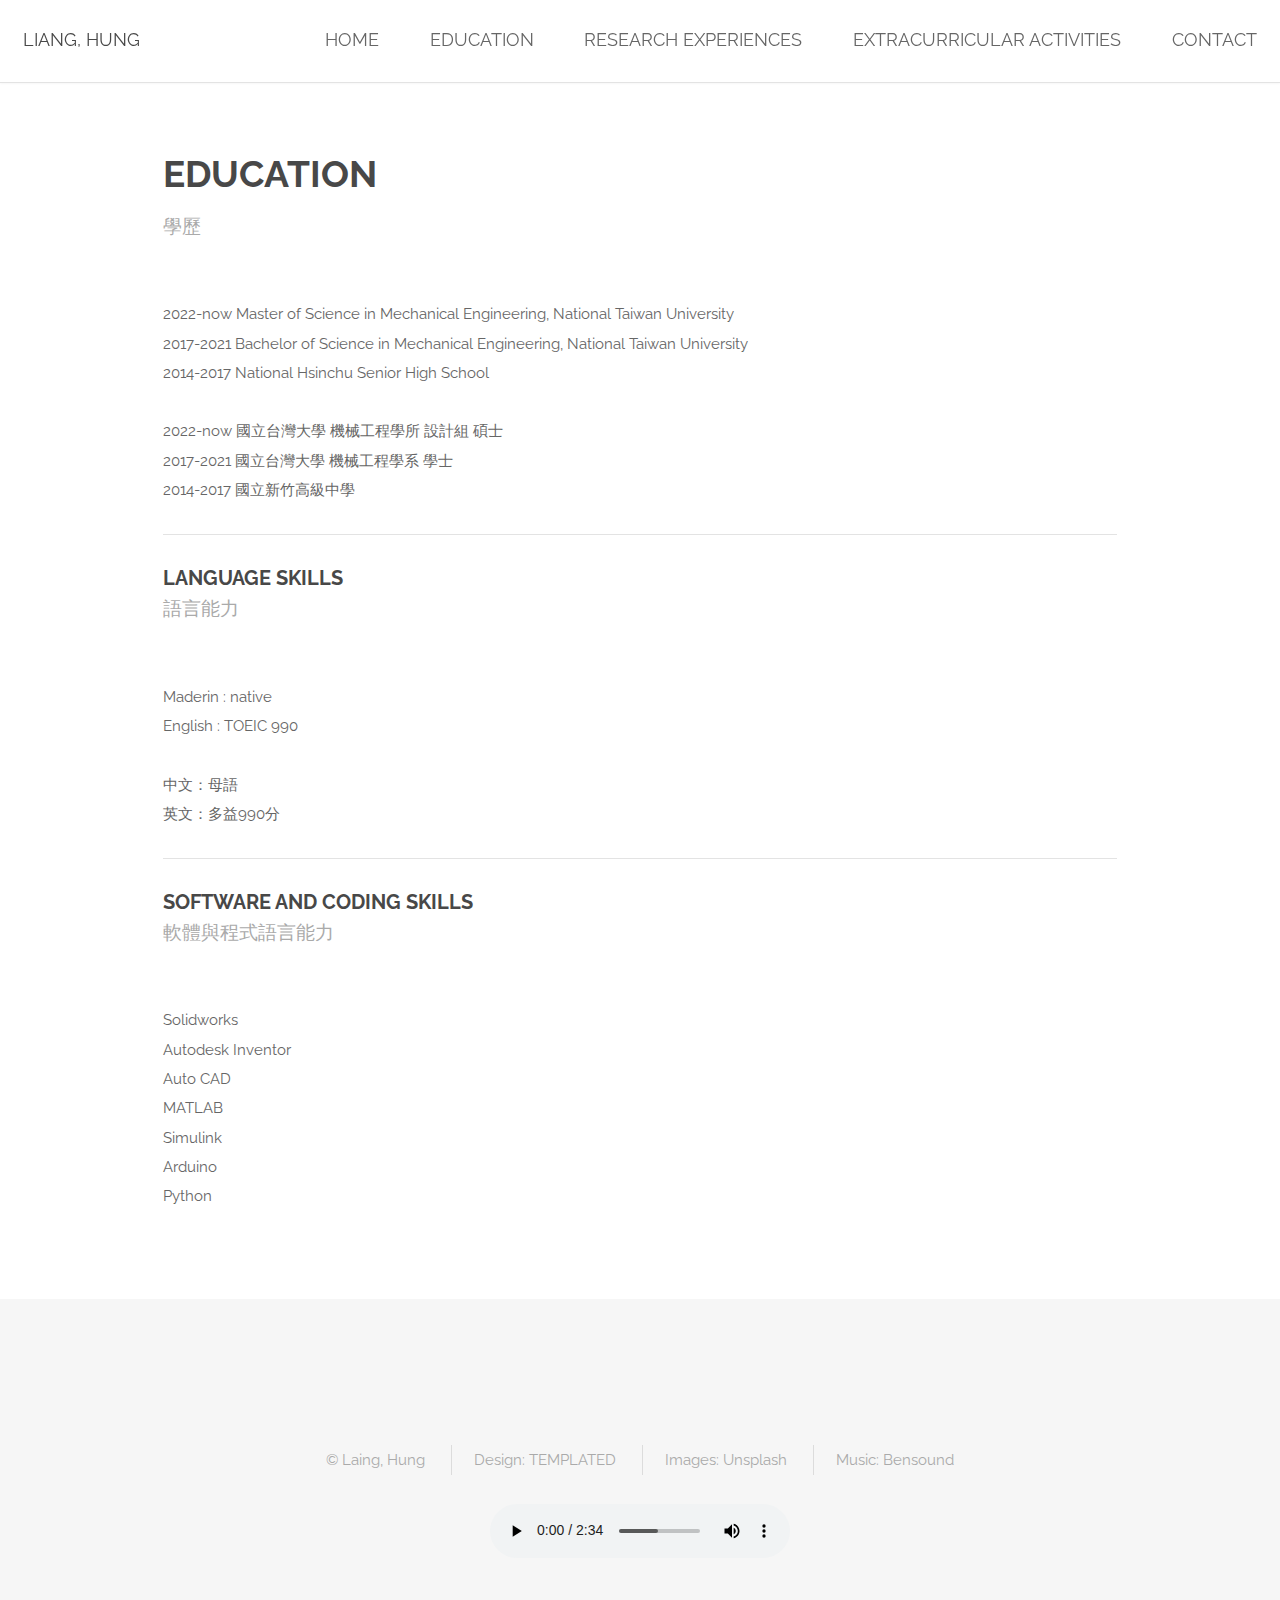
<file: education.html>
<!DOCTYPE HTML>
<!--
	Spatial by TEMPLATED
	templated.co @templatedco
	Released for free under the Creative Commons Attribution 3.0 license (templated.co/license)
-->
<html>

<head>
    <title>Education</title>
    <meta charset="utf-8" />
    <meta name="viewport" content="width=device-width, initial-scale=1" />
    <link rel="stylesheet" href="assets/css/main.css" />
</head>

<body>

    <!-- Header -->
    <header id="header">
        <h1><a href="index.html">Liang, Hung</a></h1>
        <nav id="nav">
            <ul>
                <li><a href="index.html">Home</a></li>
                <li><a href="education.html">Education</a></li>
                <li><a href="research.html">Research Experiences</a></li>
                <li><a href="extracurricular.html">Extracurricular Activities</a></li>
                <li><a href="contact.html">Contact</a></li>
            </ul>
        </nav>
    </header>

    <a href="#menu" class="navPanelToggle"><span class="fa fa-bars"></span></a>

    <!-- Main -->
    <section id="main" class="wrapper">
        <div class="container">

            <header class="major special">
                <h2>Education</h2>
                <p>學歷</p>
            </header>


            <p>2022-now Master of Science in Mechanical Engineering, National Taiwan University<br>2017-2021 Bachelor of Science in Mechanical Engineering, National Taiwan University <br> 2014-2017  National Hsinchu Senior High School </p>
            <p>2022-now 國立台灣大學 機械工程學所 設計組 碩士<br>2017-2021 國立台灣大學 機械工程學系 學士<br> 2014-2017 國立新竹高級中學</p>

            <hr>

            <section>
                <header class="major special">
                    <h3>Language Skills</h3>
                    <p>語言能力</p>
                </header>


                <p>Maderin : native <br> English : TOEIC 990
                </p>
                <p>中文：母語 <br> 英文：多益990分<br>

                <hr>

                <header class="major special">
                    <h3>Software and coding Skills</h3>
                    <p>軟體與程式語言能力</p>
                </header>

                <p>Solidworks<br>Autodesk Inventor<br>Auto CAD<br>MATLAB<br>Simulink<br>Arduino<br>Python<br></p>

            </section>






        </div>
    </section>

    <!-- Footer -->
    <footer id="footer">
        <div class="container">
            <ul class="copyright">
                <li>&copy; Laing, Hung</li>
                <li>Design: <a href="http://templated.co">TEMPLATED</a></li>
                <li>Images: <a href="http://unsplash.com">Unsplash</a></li>
                <li>Music: <a href="http://bensound.com">Bensound</a></li>
            </ul>
            
        </div>
        <div class="container">
          
          <audio controls loop>
              <source src="music/newbeginning.mp3" type="audio/mp3">
          </audio>
        </div>
        </footer>

    <!-- Scripts -->
    <script src="assets/js/jquery.min.js"></script>
    <script src="assets/js/skel.min.js"></script>
    <script src="assets/js/util.js"></script>
    <script src="assets/js/main.js"></script>

</body>

</html>
</file>
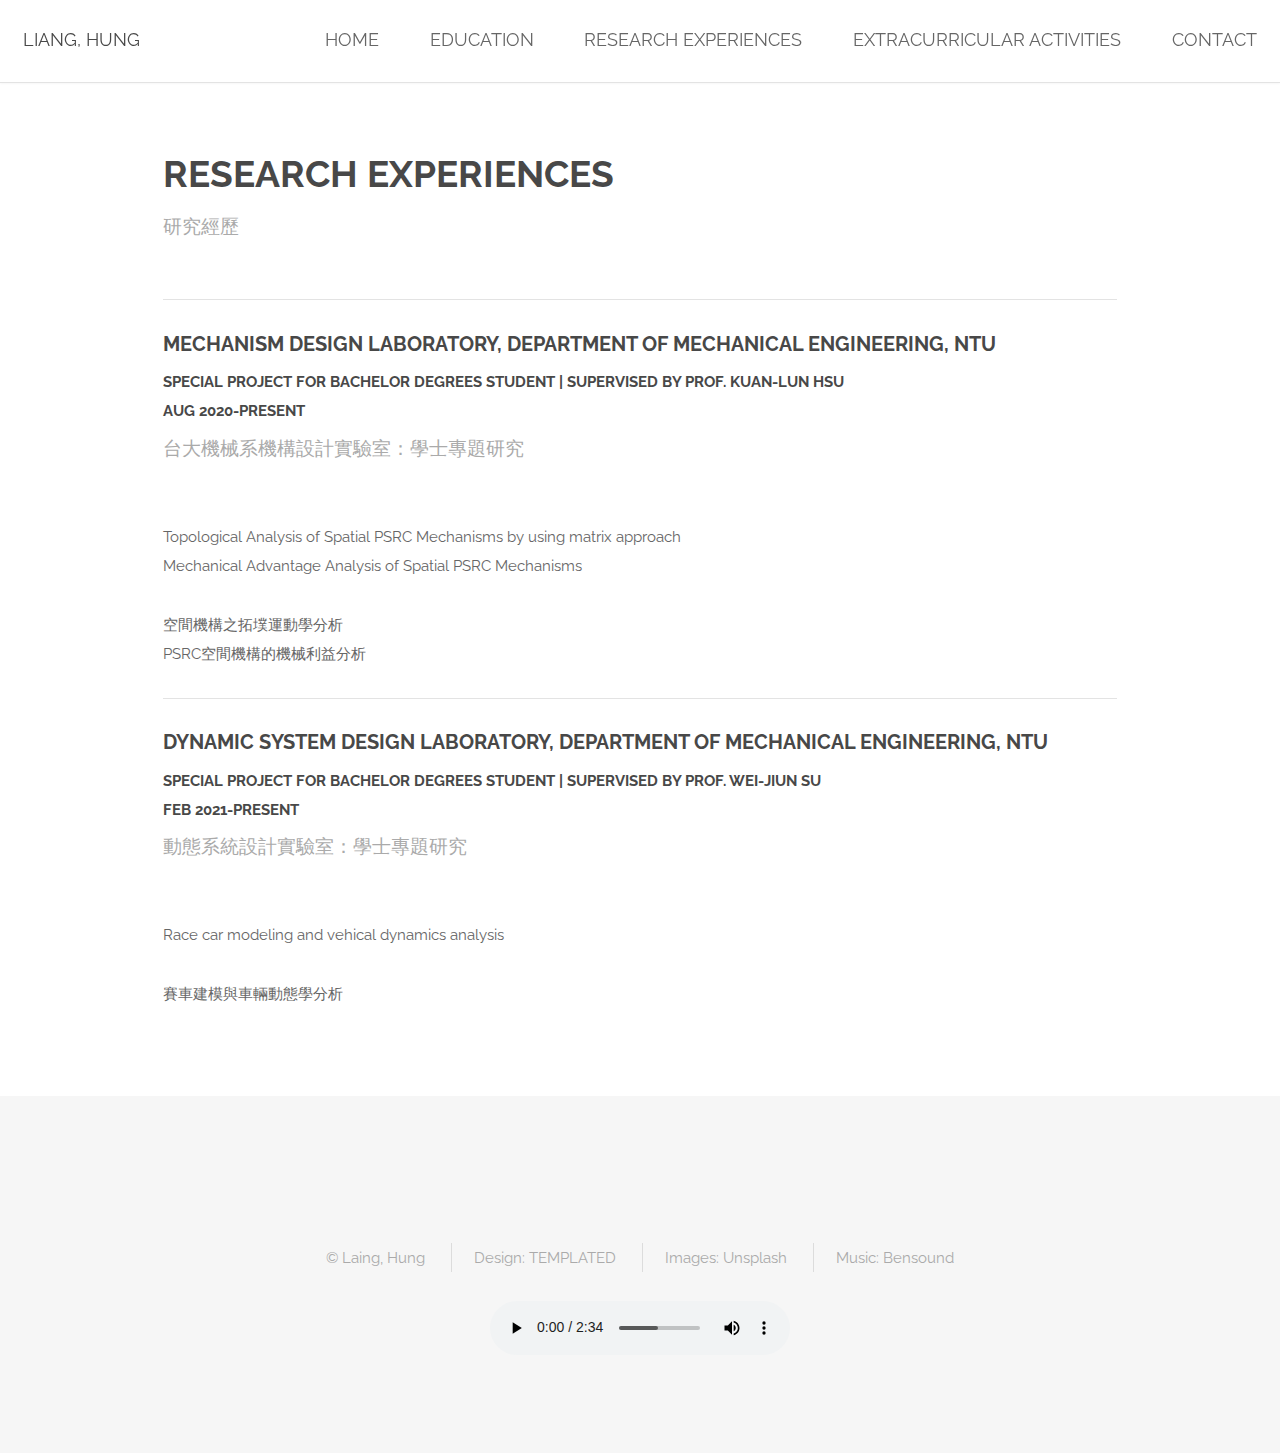
<file: research.html>
<!DOCTYPE HTML>
<!--
	Spatial by TEMPLATED
	templated.co @templatedco
	Released for free under the Creative Commons Attribution 3.0 license (templated.co/license)
-->
<html>

<head>
    <title>Education</title>
    <meta charset="utf-8" />
    <meta name="viewport" content="width=device-width, initial-scale=1" />
    <link rel="stylesheet" href="assets/css/main.css" />
</head>

<body>

    <!-- Header -->
    <header id="header">
        <h1><a href="index.html">Liang, Hung</a></h1>
        <nav id="nav">
            <ul>
                <li><a href="index.html">Home</a></li>
                <li><a href="education.html">Education</a></li>
                <li><a href="research.html">Research Experiences</a></li>
                <li><a href="extracurricular.html">Extracurricular Activities</a></li>
                <li><a href="contact.html">Contact</a></li>
            </ul>
        </nav>
    </header>

    <a href="#menu" class="navPanelToggle"><span class="fa fa-bars"></span></a>

    <!-- Main -->
    <section id="main" class="wrapper">
        <div class="container">

            <header class="major special">
                <h2>Research Experiences</h2>
                <p>研究經歷</p>
            </header>


            <hr>

            <section>
                <header class="major special">
                    <h3>Mechanism Design Laboratory, Department of Mechanical Engineering, NTU</h3>
                    <h1>Special Project for Bachelor Degrees Student | supervised by Prof. Kuan-Lun Hsu<br><br>Aug 2020-Present</h1>
                    <p>台大機械系機構設計實驗室：學士專題研究</p>
                </header>


                <p>Topological Analysis of Spatial PSRC Mechanisms by using matrix approach<br>
                Mechanical Advantage Analysis of Spatial PSRC Mechanisms 
                </p>
                <p>空間機構之拓墣運動學分析 <br> 
                   PSRC空間機構的機械利益分析
                <hr>

                <header class="major special">
                    <h3>Dynamic System Design Laboratory, Department of Mechanical Engineering, NTU</h3>
                    <h1>Special Project for Bachelor Degrees Student | supervised by Prof. Wei-Jiun Su<br><br>Feb 2021-Present</h1>
                    <p>動態系統設計實驗室：學士專題研究</p>
                </header>

                <p>Race car modeling and vehical dynamics analysis</p>
                <p>賽車建模與車輛動態學分析</p>

            </section>






        </div>
    </section>

    <!-- Footer -->
    <footer id="footer">
        <div class="container">
            <ul class="copyright">
                <li>&copy; Laing, Hung</li>
                <li>Design: <a href="http://templated.co">TEMPLATED</a></li>
                <li>Images: <a href="http://unsplash.com">Unsplash</a></li>
                <li>Music: <a href="http://bensound.com">Bensound</a></li>
            </ul>
            
        </div>
        <div class="container">
          
          <audio controls autoplay loop>
              <source src="music/newbeginning.mp3" type="audio/mp3">
          </audio>
        </div>
        </footer>

    <!-- Scripts -->
    <script src="assets/js/jquery.min.js"></script>
    <script src="assets/js/skel.min.js"></script>
    <script src="assets/js/util.js"></script>
    <script src="assets/js/main.js"></script>

</body>

</html>
</file>
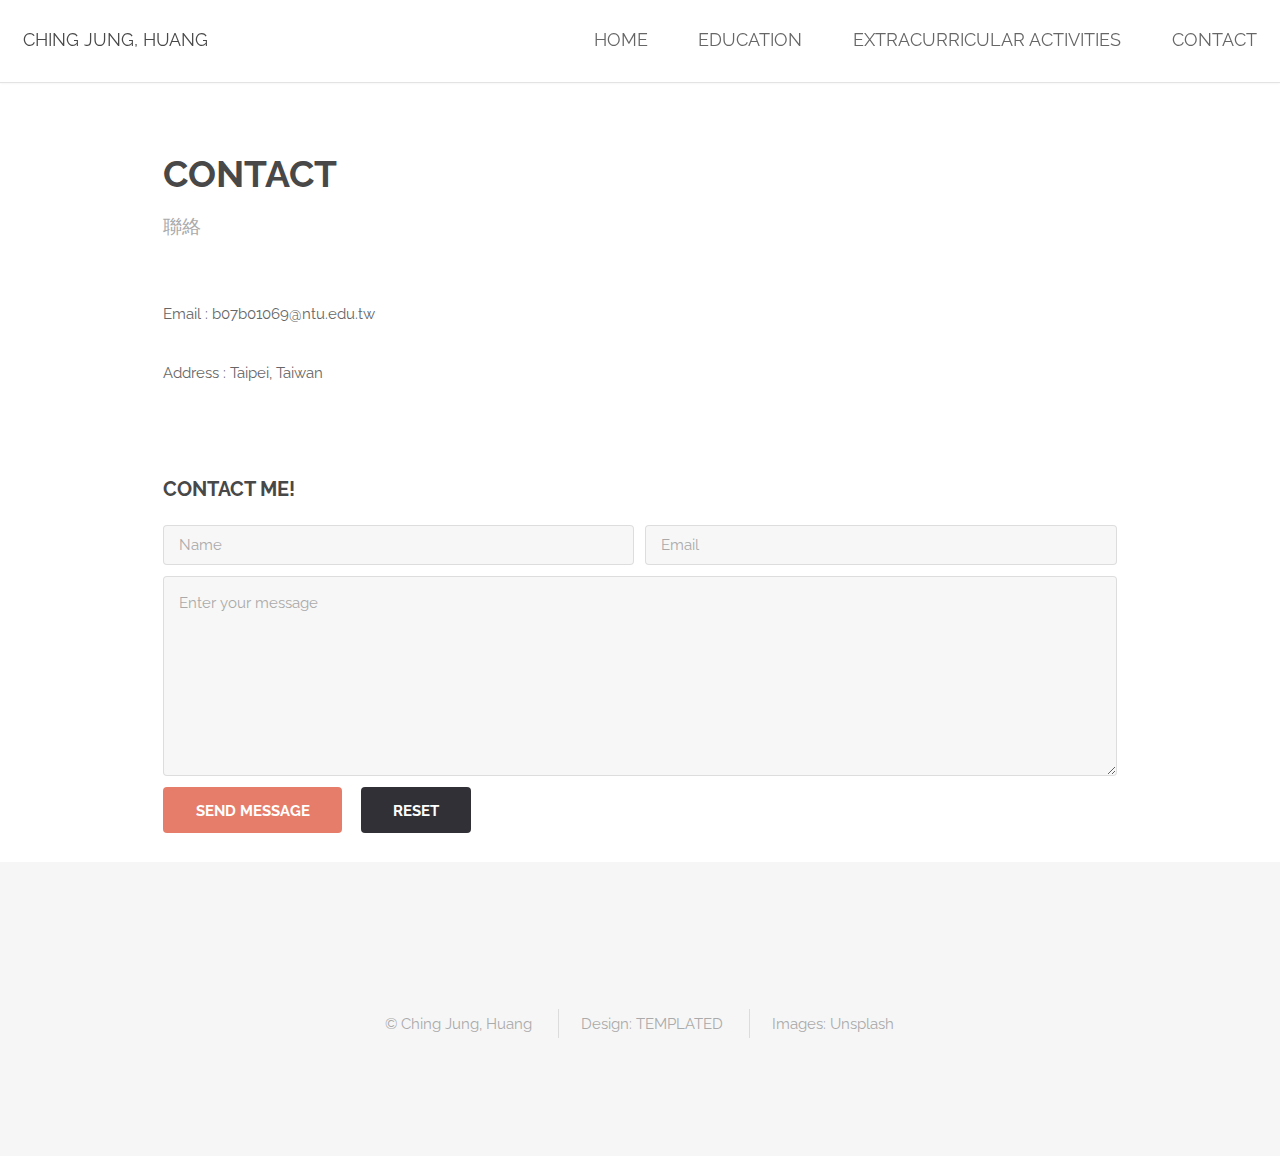
<file: B06502050/contact.html>
<!DOCTYPE HTML>
<!--
	Spatial by TEMPLATED
	templated.co @templatedco
	Released for free under the Creative Commons Attribution 3.0 license (templated.co/license)
-->
<html>

<head>
    <title>Contact</title>
    <meta charset="utf-8" />
    <meta name="viewport" content="width=device-width, initial-scale=1" />
    <link rel="stylesheet" href="assets/css/main.css" />
</head>

<body>

    <!-- Header -->
    <header id="header">
        <h1><a href="index.html">Ching Jung, Huang</a></h1>
        <nav id="nav">
            <ul>
                <li><a href="index.html">Home</a></li>
                <li><a href="education.html">Education</a></li>
                <li><a href="extracurricular.html">Extracurricular Activities</a></li>
                <li><a href="contact.html">Contact</a></li>
            </ul>
        </nav>
    </header>

    <a href="#menu" class="navPanelToggle"><span class="fa fa-bars"></span></a>

    <!-- Main -->
    <section id="main" class="wrapper">
        <div class="container">

            <header class="major special">
                <h2>Contact</h2>
                <p>聯絡</p>
            </header>
            <p>Email : b07b01069@ntu.edu.tw</p>
            <p>Address : Taipei, Taiwan</p>

        </div>
    </section>

    <!-- Form -->
    <div class="container">
        <section>
            <h3>Contact me!</h3>
            <form method="post" action="#">
                <div class="row uniform 50%">
                    <div class="6u 12u$(xsmall)">
                        <input type="text" name="name" id="name" value="" placeholder="Name" />
                    </div>
                    <div class="6u$ 12u$(xsmall)">
                        <input type="email" name="email" id="email" value="" placeholder="Email" />
                    </div>
                    <div class="12u$">
                        <textarea name="message" id="message" placeholder="Enter your message" rows="6"></textarea>
                    </div>
                    <div class="12u$">
                        <ul class="actions">
                            <li><input type="submit" value="Send Message" class="special" /></li>
                            <li><input type="reset" value="Reset" /></li>
                        </ul>
                    </div>
                </div>
            </form>
        </section>
    </div>


    <!-- Footer -->
    <footer id="footer">
        <div class="container">
            <ul class="copyright">
                <li>&copy; Ching Jung, Huang</li>
                <li>Design: <a href="http://templated.co">TEMPLATED</a></li>
                <li>Images: <a href="http://unsplash.com">Unsplash</a></li>
            </ul>
        </div>
    </footer>

    <!-- Scripts -->
    <script src="assets/js/jquery.min.js"></script>
    <script src="assets/js/skel.min.js"></script>
    <script src="assets/js/util.js"></script>
    <script src="assets/js/main.js"></script>

</body>

</html>
</file>
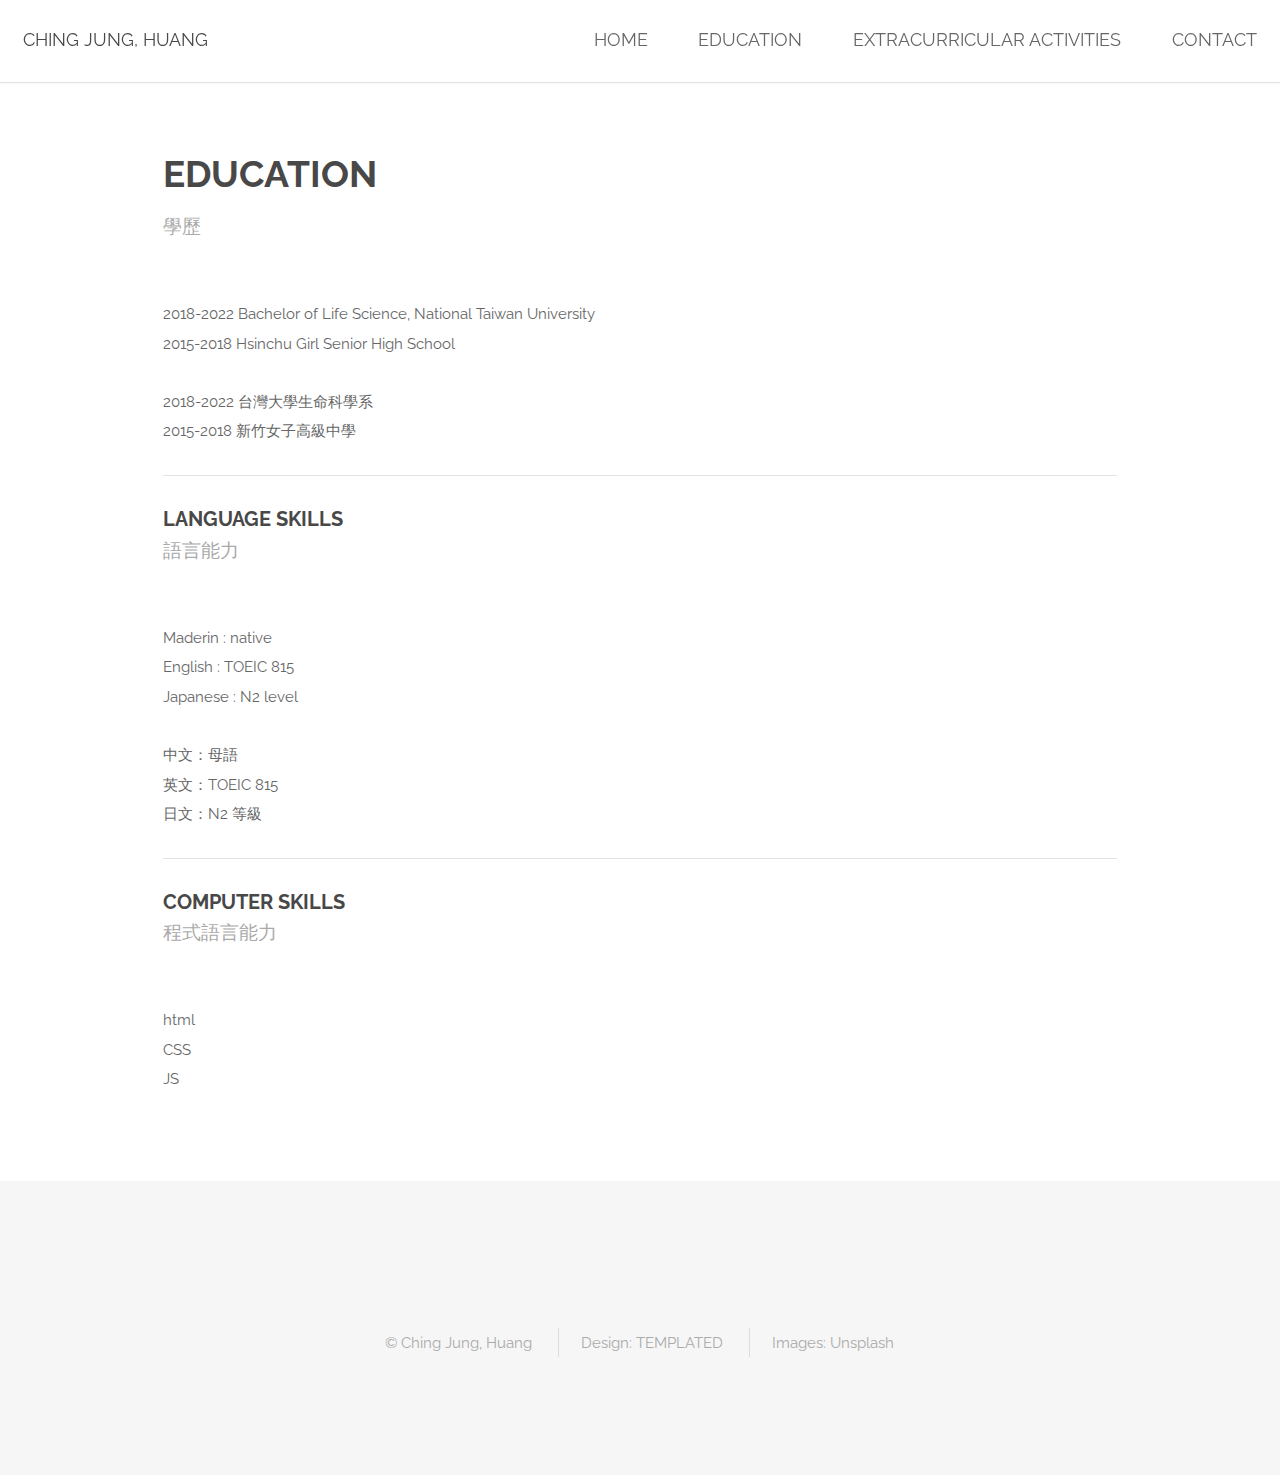
<file: B06502050/education.html>
<!DOCTYPE HTML>
<!--
	Spatial by TEMPLATED
	templated.co @templatedco
	Released for free under the Creative Commons Attribution 3.0 license (templated.co/license)
-->
<html>

<head>
    <title>Education</title>
    <meta charset="utf-8" />
    <meta name="viewport" content="width=device-width, initial-scale=1" />
    <link rel="stylesheet" href="assets/css/main.css" />
</head>

<body>

    <!-- Header -->
    <header id="header">
        <h1><a href="index.html">Ching Jung, Huang</a></h1>
        <nav id="nav">
            <ul>
                <li><a href="index.html">Home</a></li>
                <li><a href="education.html">Education</a></li>
                <li><a href="extracurricular.html">Extracurricular Activities</a></li>
                <li><a href="contact.html">Contact</a></li>
            </ul>
        </nav>
    </header>

    <a href="#menu" class="navPanelToggle"><span class="fa fa-bars"></span></a>

    <!-- Main -->
    <section id="main" class="wrapper">
        <div class="container">

            <header class="major special">
                <h2>Education</h2>
                <p>學歷</p>
            </header>


            <p>2018-2022 Bachelor of Life Science, National Taiwan University <br> 2015-2018 Hsinchu Girl Senior High School </p>
            <p>2018-2022 台灣大學生命科學系 <br> 2015-2018 新竹女子高級中學</p>

            <hr>

            <section>
                <header class="major special">
                    <h3>Language Skills</h3>
                    <p>語言能力</p>
                </header>


                <p>Maderin : native <br> English : TOEIC 815<br> Japanese : N2 level
                </p>
                <p>中文：母語 <br> 英文：TOEIC 815 <br>日文：N2 等級</p>

                <hr>

                <header class="major special">
                    <h3>Computer Skills</h3>
                    <p>程式語言能力</p>
                </header>

                <p>html<br>CSS<br>JS</p>

            </section>






        </div>
    </section>

    <!-- Footer -->
    <footer id="footer">
        <div class="container">
            <ul class="copyright">
                <li>&copy; Ching Jung, Huang</li>
                <li>Design: <a href="http://templated.co">TEMPLATED</a></li>
                <li>Images: <a href="http://unsplash.com">Unsplash</a></li>
            </ul>
        </div>
    </footer>

    <!-- Scripts -->
    <script src="assets/js/jquery.min.js"></script>
    <script src="assets/js/skel.min.js"></script>
    <script src="assets/js/util.js"></script>
    <script src="assets/js/main.js"></script>

</body>

</html>
</file>
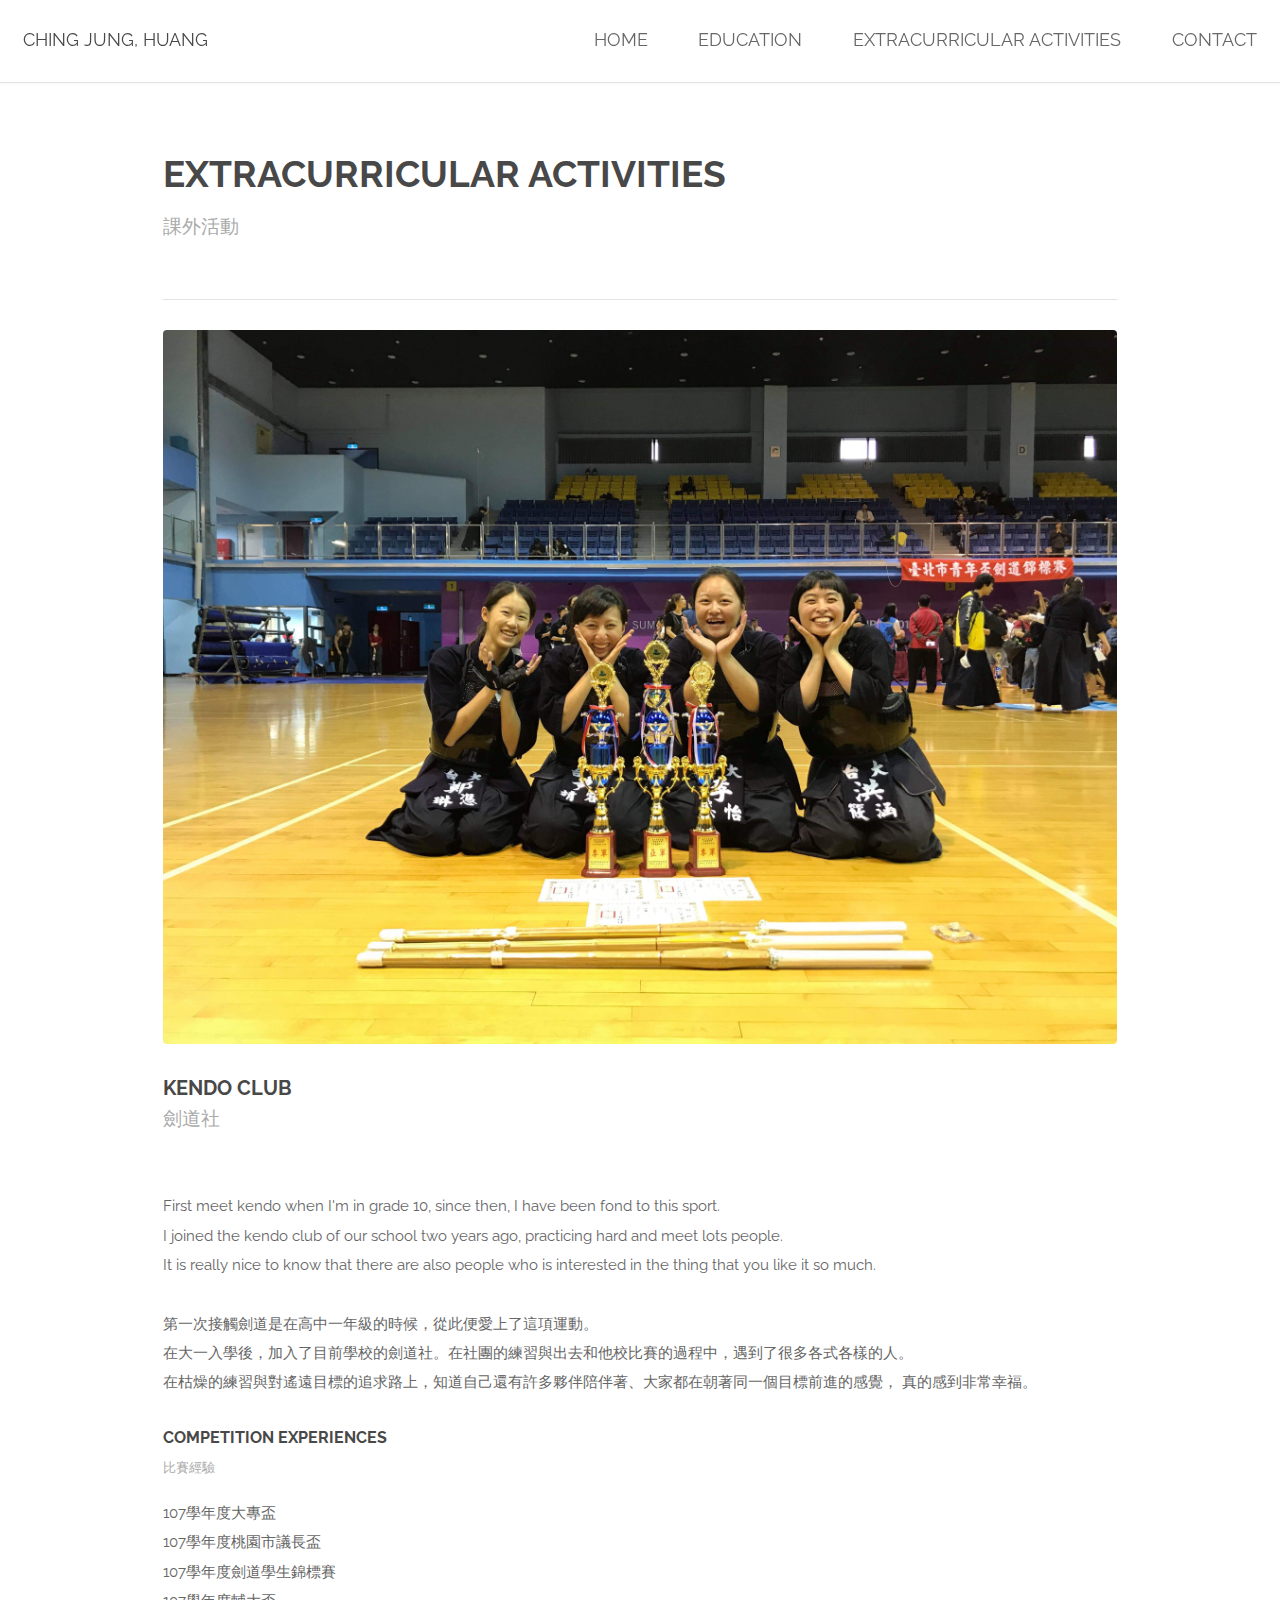
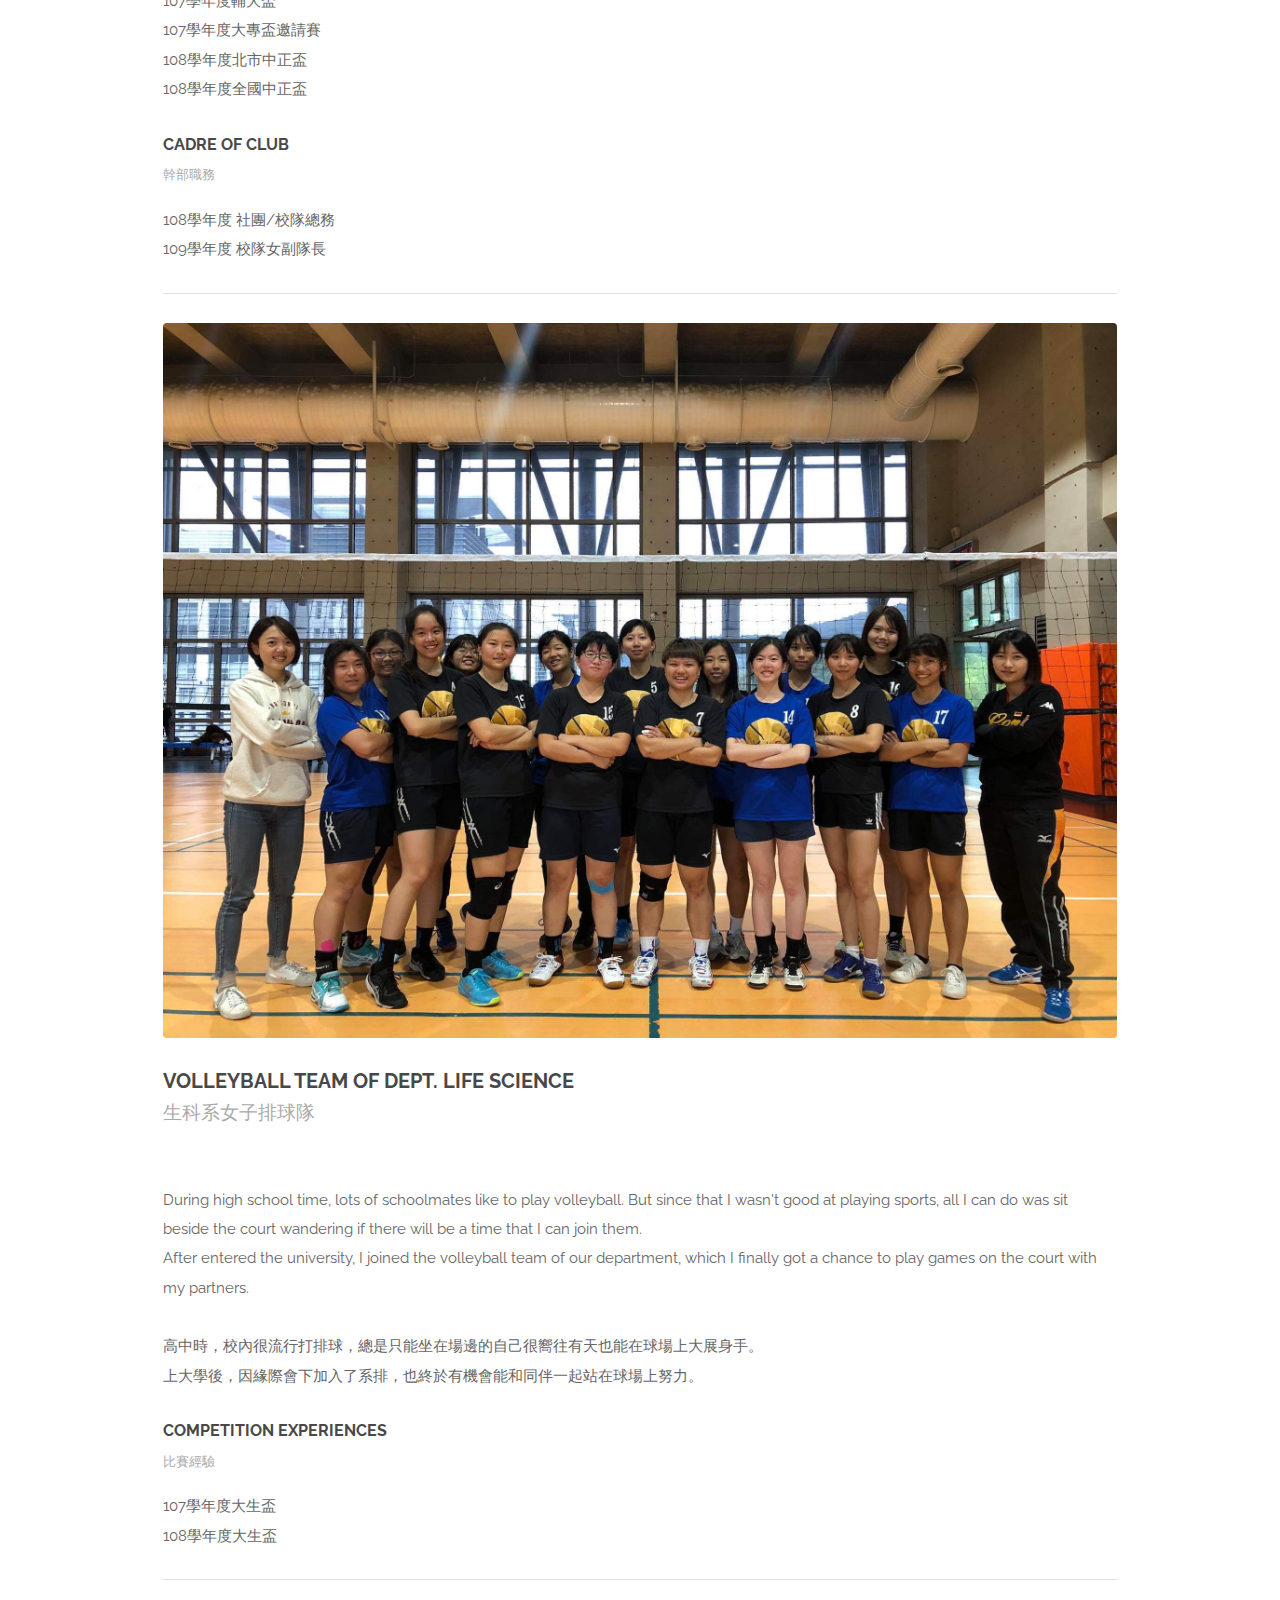
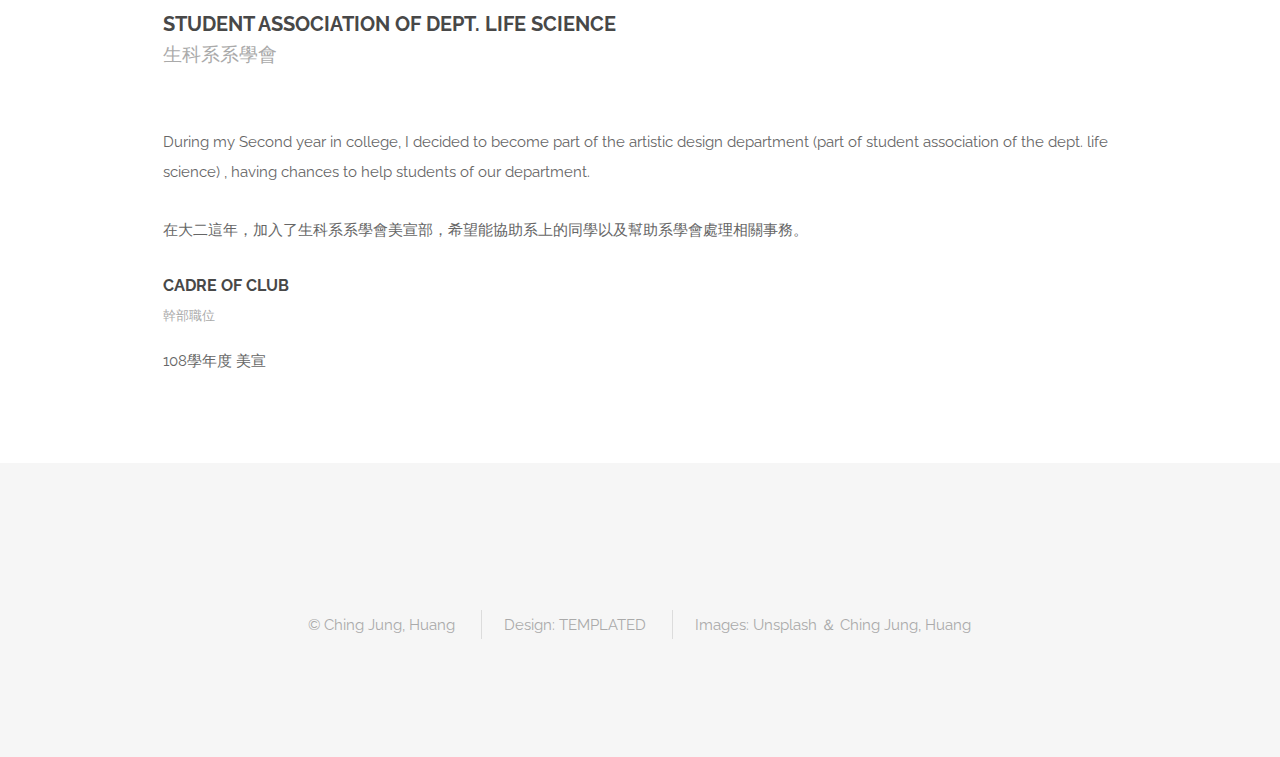
<file: B06502050/extracurricular.html>
<!DOCTYPE HTML>
<!--
	Spatial by TEMPLATED
	templated.co @templatedco
	Released for free under the Creative Commons Attribution 3.0 license (templated.co/license)
-->
<html>

<head>
    <title>Extracurricular Activities</title>
    <meta charset="utf-8" />
    <meta name="viewport" content="width=device-width, initial-scale=1" />
    <link rel="stylesheet" href="assets/css/main.css" />
</head>

<body>

    <!-- Header -->
    <header id="header">
        <h1><a href="index.html">Ching Jung, Huang</a></h1>
        <nav id="nav">
            <ul>
                <li><a href="index.html">Home</a></li>
                <li><a href="education.html">Education</a></li>
                <li><a href="extracurricular.html">Extracurricular Activities</a></li>
                <li><a href="contact.html">Contact</a></li>
            </ul>
        </nav>
    </header>

    <a href="#menu" class="navPanelToggle"><span class="fa fa-bars"></span></a>

    <!-- Main -->
    <section id="main" class="wrapper">
        <div class="container">

            <header class="major special">
                <h2>Extracurricular Activities</h2>
                <p>課外活動</p>
            </header>
            <hr />

            <section>
                <a href="#" class="image fit"><img src="images/kendo4.JPG" alt="" /></a>
                <header class="major special">
                    <h3>Kendo Club</h3>
                    <p>劍道社</p>
                </header>
                <p>First meet kendo when I'm in grade 10, since then, I have been fond to this sport. <br> I joined the kendo club of our school two years ago, practicing hard and meet lots people. <br> It is really nice to know that there are also people
                    who is interested in the thing that you like it so much.
                </p>
                <p>第一次接觸劍道是在高中一年級的時候，從此便愛上了這項運動。<br>在大一入學後，加入了目前學校的劍道社。在社團的練習與出去和他校比賽的過程中，遇到了很多各式各樣的人。<br>在枯燥的練習與對遙遠目標的追求路上，知道自己還有許多夥伴陪伴著、大家都在朝著同一個目標前進的感覺， 真的感到非常幸福。
                </p>



                <header>
                    <h4>Competition Experiences</h4>
                    <p>比賽經驗</p>
                </header>
                <p>
                    107學年度大專盃 <br> 107學年度桃園市議長盃 <br>107學年度劍道學生錦標賽 <br>107學年度輔大盃 <br>107學年度大專盃邀請賽 <br> 108學年度北市中正盃 <br> 108學年度全國中正盃 <br>
                </p>

                <header>
                    <h4>Cadre of Club</h4>
                    <p>幹部職務</p>
                </header>
                <p>
                    108學年度 社團/校隊總務 <br> 109學年度 校隊女副隊長 <br>
                </p>

                <hr>

                <a href="#" class="image fit"><img src="images/volley.JPG" alt="" /></a>
                <header class="major special">
                    <h3>Volleyball Team of Dept. Life Science</h3>
                    <p>生科系女子排球隊</p>
                </header>
                <p>During high school time, lots of schoolmates like to play volleyball. But since that I wasn't good at playing sports, all I can do was sit beside the court wandering if there will be a time that I can join them. <br> After entered the
                    university, I joined the volleyball team of our department, which I finally got a chance to play games on the court with my partners.

                </p>
                <p>高中時，校內很流行打排球，總是只能坐在場邊的自己很嚮往有天也能在球場上大展身手。 <br> 上大學後，因緣際會下加入了系排，也終於有機會能和同伴一起站在球場上努力。
                </p>

                <header>
                    <h4>Competition Experiences</h4>
                    <p>比賽經驗</p>
                </header>
                <p>
                    107學年度大生盃 <br> 108學年度大生盃
                </p>

                <hr>


                <header class="major special">
                    <h3>Student Association of Dept. Life Science</h3>
                    <p>生科系系學會</p>
                </header>
                <p>During my Second year in college, I decided to become part of the artistic design department (part of student association of the dept. life science) , having chances to help students of our department.
                </p>
                <p>在大二這年，加入了生科系系學會美宣部，希望能協助系上的同學以及幫助系學會處理相關事務。
                </p>

                <header>
                    <h4>Cadre of Club</h4>
                    <p>幹部職位</p>
                </header>
                <p>
                    108學年度 美宣
                </p>
            </section>

        </div>
    </section>

    <!-- Footer -->
    <footer id="footer">
        <div class="container">
            <ul class="copyright">
                <li>&copy; Ching Jung, Huang</li>
                <li>Design: <a href="http://templated.co">TEMPLATED</a></li>
                <li>Images: <a href="http://unsplash.com">Unsplash ＆ Ching Jung, Huang</a></li>
            </ul>
        </div>
    </footer>

    <!-- Scripts -->
    <script src="assets/js/jquery.min.js"></script>
    <script src="assets/js/skel.min.js"></script>
    <script src="assets/js/util.js"></script>
    <script src="assets/js/main.js"></script>

</body>

</html>
</file>
<file: assets/css/main.css>
@import url(font-awesome.min.css);
@import url(https://fonts.googleapis.com/css?family=Raleway:400,700);

/*
	Spatial by TEMPLATED
	templated.co @templatedco
	Released for free under the Creative Commons Attribution 3.0 license (templated.co/license)
*/


/* Reset */

html,
body,
div,
span,
applet,
object,
iframe,
h1,
h2,
h3,
h4,
h5,
h6,
p,
blockquote,
pre,
a,
abbr,
acronym,
address,
big,
cite,
code,
del,
dfn,
em,
img,
ins,
kbd,
q,
s,
samp,
small,
strike,
strong,
sub,
sup,
tt,
var,
b,
u,
i,
center,
dl,
dt,
dd,
ol,
ul,
li,
fieldset,
form,
label,
legend,
table,
caption,
tbody,
tfoot,
thead,
tr,
th,
td,
article,
aside,
canvas,
details,
embed,
figure,
figcaption,
footer,
header,
hgroup,
menu,
nav,
output,
ruby,
section,
summary,
time,
mark,
audio,
video {
	margin: 0;
	padding: 0;
	border: 0;
	font-size: 100%;
	font: inherit;
	vertical-align: baseline;
}

article,
aside,
details,
figcaption,
figure,
footer,
header,
hgroup,
menu,
nav,
section {
	display: block;
}

body {
	line-height: 1;
}

ol,
ul {
	list-style: none;
}

blockquote,
q {
	quotes: none;
}

blockquote:before,
blockquote:after,
q:before,
q:after {
	content: '';
	content: none;
}

table {
	border-collapse: collapse;
	border-spacing: 0;
}

body {
	-webkit-text-size-adjust: none;
}


/* Box Model */

*,
*:before,
*:after {
	-moz-box-sizing: border-box;
	-webkit-box-sizing: border-box;
	box-sizing: border-box;
}


/* Containers */

.container {
	margin-left: auto;
	margin-right: auto;
}

.container.\31 25\25 {
	width: 100%;
	max-width: 100em;
	min-width: 80em;
}

.container.\37 5\25 {
	width: 60em;
}

.container.\35 0\25 {
	width: 40em;
}

.container.\32 5\25 {
	width: 20em;
}

.container {
	width: 80em;
}

@media screen and (max-width: 1680px) {
	.container.\31 25\25 {
		width: 100%;
		max-width: 100em;
		min-width: 80em;
	}

	.container.\37 5\25 {
		width: 70em;
	}

	.container.\35 0\25 {
		width: 40em;
	}

	.container.\32 5\25 {
		width: 20em;
	}

	.container {
		width: 80em;
	}
}

@media screen and (max-width: 1280px) {
	.container.\31 25\25 {
		width: 100%;
		max-width: 81.25em;
		min-width: 65em;
	}

	.container.\37 5\25 {
		width: 48.75em;
	}

	.container.\35 0\25 {
		width: 32.5em;
	}

	.container.\32 5\25 {
		width: 16.25em;
	}

	.container {
		width: 65em;
	}
}

@media screen and (max-width: 980px) {
	.container.\31 25\25 {
		width: 100%;
		max-width: 112.5%;
		min-width: 90%;
	}

	.container.\37 5\25 {
		width: 67.5%;
	}

	.container.\35 0\25 {
		width: 45%;
	}

	.container.\32 5\25 {
		width: 22.5%;
	}

	.container {
		width: 90%;
	}
}

@media screen and (max-width: 736px) {
	.container.\31 25\25 {
		width: 100%;
		max-width: 112.5%;
		min-width: 90%;
	}

	.container.\37 5\25 {
		width: 67.5%;
	}

	.container.\35 0\25 {
		width: 45%;
	}

	.container.\32 5\25 {
		width: 22.5%;
	}

	.container {
		width: 90% !important;
	}
}

@media screen and (max-width: 480px) {
	.container.\31 25\25 {
		width: 100%;
		max-width: 112.5%;
		min-width: 90%;
	}

	.container.\37 5\25 {
		width: 67.5%;
	}

	.container.\35 0\25 {
		width: 45%;
	}

	.container.\32 5\25 {
		width: 22.5%;
	}

	.container {
		width: 90% !important;
	}
}


/* Grid */

.row {
	border-bottom: solid 1px transparent;
	-moz-box-sizing: border-box;
	-webkit-box-sizing: border-box;
	box-sizing: border-box;
}

.row>* {
	float: left;
	-moz-box-sizing: border-box;
	-webkit-box-sizing: border-box;
	box-sizing: border-box;
}

.row:after,
.row:before {
	content: '';
	display: block;
	clear: both;
	height: 0;
}

.row.uniform>*> :first-child {
	margin-top: 0;
}

.row.uniform>*> :last-child {
	margin-bottom: 0;
}

.row.\30 \25>* {
	padding: 0 0 0 0em;
}

.row.\30 \25 {
	margin: 0 0 -1px 0em;
}

.row.uniform.\30 \25>* {
	padding: 0em 0 0 0em;
}

.row.uniform.\30 \25 {
	margin: 0em 0 -1px 0em;
}

.row>* {
	padding: 0 0 0 2em;
}

.row {
	margin: 0 0 -1px -2em;
}

.row.uniform>* {
	padding: 2em 0 0 2em;
}

.row.uniform {
	margin: -2em 0 -1px -2em;
}

.row.\32 00\25>* {
	padding: 0 0 0 4em;
}

.row.\32 00\25 {
	margin: 0 0 -1px -4em;
}

.row.uniform.\32 00\25>* {
	padding: 4em 0 0 4em;
}

.row.uniform.\32 00\25 {
	margin: -4em 0 -1px -4em;
}

.row.\31 50\25>* {
	padding: 0 0 0 3em;
}

.row.\31 50\25 {
	margin: 0 0 -1px -3em;
}

.row.uniform.\31 50\25>* {
	padding: 3em 0 0 3em;
}

.row.uniform.\31 50\25 {
	margin: -3em 0 -1px -3em;
}

.row.\35 0\25>* {
	padding: 0 0 0 1em;
}

.row.\35 0\25 {
	margin: 0 0 -1px -1em;
}

.row.uniform.\35 0\25>* {
	padding: 1em 0 0 1em;
}

.row.uniform.\35 0\25 {
	margin: -1em 0 -1px -1em;
}

.row.\32 5\25>* {
	padding: 0 0 0 0.5em;
}

.row.\32 5\25 {
	margin: 0 0 -1px -0.5em;
}

.row.uniform.\32 5\25>* {
	padding: 0.5em 0 0 0.5em;
}

.row.uniform.\32 5\25 {
	margin: -0.5em 0 -1px -0.5em;
}

.\31 2u,
.\31 2u\24 {
	width: 100%;
	clear: none;
	margin-left: 0;
}

.\31 1u,
.\31 1u\24 {
	width: 91.6666666667%;
	clear: none;
	margin-left: 0;
}

.\31 0u,
.\31 0u\24 {
	width: 83.3333333333%;
	clear: none;
	margin-left: 0;
}

.\39 u,
.\39 u\24 {
	width: 75%;
	clear: none;
	margin-left: 0;
}

.\38 u,
.\38 u\24 {
	width: 66.6666666667%;
	clear: none;
	margin-left: 0;
}

.\37 u,
.\37 u\24 {
	width: 58.3333333333%;
	clear: none;
	margin-left: 0;
}

.\36 u,
.\36 u\24 {
	width: 50%;
	clear: none;
	margin-left: 0;
}

.\35 u,
.\35 u\24 {
	width: 41.6666666667%;
	clear: none;
	margin-left: 0;
}

.\34 u,
.\34 u\24 {
	width: 32%;
	clear: none;
	margin-left: 0;
}

.\33 u,
.\33 u\24 {
	width: 25%;
	clear: none;
	margin-left: 0;
}

.\32 u,
.\32 u\24 {
	width: 16.6666666667%;
	clear: none;
	margin-left: 0;
}

.\31 u,
.\31 u\24 {
	width: 8.3333333333%;
	clear: none;
	margin-left: 0;
}
/*
.\31 2u\24+*,
.\31 1u\24+*,
.\31 0u\24+*,
.\39 u\24+*,
.\38 u\24+*,
.\37 u\24+*,
.\36 u\24+*,
.\35 u\24+*,
.\34 u\24+*,
.\33 u\24+*,
.\32 u\24+*,
.\31 u\24+* {
	clear: left;
}
*/
.\-11u {
	margin-left: 91.66667%;
}

.\-10u {
	margin-left: 83.33333%;
}

.\-9u {
	margin-left: 75%;
}

.\-8u {
	margin-left: 66.66667%;
}

.\-7u {
	margin-left: 58.33333%;
}

.\-6u {
	margin-left: 50%;
}

.\-5u {
	margin-left: 41.66667%;
}

.\-4u {
	margin-left: 33.33333%;
}

.\-3u {
	margin-left: 25%;
}

.\-2u {
	margin-left: 16.66667%;
}

.\-1u {
	margin-left: 8.33333%;
}

@media screen and (max-width: 1680px) {
	.row>* {
		padding: 0 0 0 2em;
	}

	.row {
		margin: 0 0 -1px -2em;
	}

	.row.uniform>* {
		padding: 2em 0 0 2em;
	}

	.row.uniform {
		margin: -2em 0 -1px -2em;
	}

	.row.\32 00\25>* {
		padding: 0 0 0 4em;
	}

	.row.\32 00\25 {
		margin: 0 0 -1px -4em;
	}

	.row.uniform.\32 00\25>* {
		padding: 4em 0 0 4em;
	}

	.row.uniform.\32 00\25 {
		margin: -4em 0 -1px -4em;
	}

	.row.\31 50\25>* {
		padding: 0 0 0 3em;
	}

	.row.\31 50\25 {
		margin: 0 0 -1px -3em;
	}

	.row.uniform.\31 50\25>* {
		padding: 3em 0 0 3em;
	}

	.row.uniform.\31 50\25 {
		margin: -3em 0 -1px -3em;
	}

	.row.\35 0\25>* {
		padding: 0 0 0 1em;
	}

	.row.\35 0\25 {
		margin: 0 0 -1px -1em;
	}

	.row.uniform.\35 0\25>* {
		padding: 1em 0 0 1em;
	}

	.row.uniform.\35 0\25 {
		margin: -1em 0 -1px -1em;
	}

	.row.\32 5\25>* {
		padding: 0 0 0 0.5em;
	}

	.row.\32 5\25 {
		margin: 0 0 -1px -0.5em;
	}

	.row.uniform.\32 5\25>* {
		padding: 0.5em 0 0 0.5em;
	}

	.row.uniform.\32 5\25 {
		margin: -0.5em 0 -1px -0.5em;
	}

	.\31 2u\28xlarge\29,
	.\31 2u\24\28xlarge\29 {
		width: 100%;
		clear: none;
		margin-left: 0;
	}

	.\31 1u\28xlarge\29,
	.\31 1u\24\28xlarge\29 {
		width: 91.6666666667%;
		clear: none;
		margin-left: 0;
	}

	.\31 0u\28xlarge\29,
	.\31 0u\24\28xlarge\29 {
		width: 83.3333333333%;
		clear: none;
		margin-left: 0;
	}

	.\39 u\28xlarge\29,
	.\39 u\24\28xlarge\29 {
		width: 75%;
		clear: none;
		margin-left: 0;
	}

	.\38 u\28xlarge\29,
	.\38 u\24\28xlarge\29 {
		width: 66.6666666667%;
		clear: none;
		margin-left: 0;
	}

	.\37 u\28xlarge\29,
	.\37 u\24\28xlarge\29 {
		width: 58.3333333333%;
		clear: none;
		margin-left: 0;
	}

	.\36 u\28xlarge\29,
	.\36 u\24\28xlarge\29 {
		width: 50%;
		clear: none;
		margin-left: 0;
	}

	.\35 u\28xlarge\29,
	.\35 u\24\28xlarge\29 {
		width: 41.6666666667%;
		clear: none;
		margin-left: 0;
	}

	.\34 u\28xlarge\29,
	.\34 u\24\28xlarge\29 {
		width: 33.3333333333%;
		clear: none;
		margin-left: 0;
	}

	.\33 u\28xlarge\29,
	.\33 u\24\28xlarge\29 {
		width: 25%;
		clear: none;
		margin-left: 0;
	}

	.\32 u\28xlarge\29,
	.\32 u\24\28xlarge\29 {
		width: 16.6666666667%;
		clear: none;
		margin-left: 0;
	}

	.\31 u\28xlarge\29,
	.\31 u\24\28xlarge\29 {
		width: 8.3333333333%;
		clear: none;
		margin-left: 0;
	}

	.\31 2u\24\28xlarge\29+*,
	.\31 1u\24\28xlarge\29+*,
	.\31 0u\24\28xlarge\29+*,
	.\39 u\24\28xlarge\29+*,
	.\38 u\24\28xlarge\29+*,
	.\37 u\24\28xlarge\29+*,
	.\36 u\24\28xlarge\29+*,
	.\35 u\24\28xlarge\29+*,
	.\34 u\24\28xlarge\29+*,
	.\33 u\24\28xlarge\29+*,
	.\32 u\24\28xlarge\29+*,
	.\31 u\24\28xlarge\29+* {
		clear: left;
	}

	.\-11u\28xlarge\29 {
		margin-left: 91.66667%;
	}

	.\-10u\28xlarge\29 {
		margin-left: 83.33333%;
	}

	.\-9u\28xlarge\29 {
		margin-left: 75%;
	}

	.\-8u\28xlarge\29 {
		margin-left: 66.66667%;
	}

	.\-7u\28xlarge\29 {
		margin-left: 58.33333%;
	}

	.\-6u\28xlarge\29 {
		margin-left: 50%;
	}

	.\-5u\28xlarge\29 {
		margin-left: 41.66667%;
	}

	.\-4u\28xlarge\29 {
		margin-left: 33.33333%;
	}

	.\-3u\28xlarge\29 {
		margin-left: 25%;
	}

	.\-2u\28xlarge\29 {
		margin-left: 16.66667%;
	}

	.\-1u\28xlarge\29 {
		margin-left: 8.33333%;
	}
}

@media screen and (max-width: 1280px) {
	.row>* {
		padding: 0 0 0 1.5em;
	}

	.row {
		margin: 0 0 -1px -1.5em;
	}

	.row.uniform>* {
		padding: 1.5em 0 0 1.5em;
	}

	.row.uniform {
		margin: -1.5em 0 -1px -1.5em;
	}

	.row.\32 00\25>* {
		padding: 0 0 0 3em;
	}

	.row.\32 00\25 {
		margin: 0 0 -1px -3em;
	}

	.row.uniform.\32 00\25>* {
		padding: 3em 0 0 3em;
	}

	.row.uniform.\32 00\25 {
		margin: -3em 0 -1px -3em;
	}

	.row.\31 50\25>* {
		padding: 0 0 0 2.25em;
	}

	.row.\31 50\25 {
		margin: 0 0 -1px -2.25em;
	}

	.row.uniform.\31 50\25>* {
		padding: 2.25em 0 0 2.25em;
	}

	.row.uniform.\31 50\25 {
		margin: -2.25em 0 -1px -2.25em;
	}

	.row.\35 0\25>* {
		padding: 0 0 0 0.75em;
	}

	.row.\35 0\25 {
		margin: 0 0 -1px -0.75em;
	}

	.row.uniform.\35 0\25>* {
		padding: 0.75em 0 0 0.75em;
	}

	.row.uniform.\35 0\25 {
		margin: -0.75em 0 -1px -0.75em;
	}

	.row.\32 5\25>* {
		padding: 0 0 0 0.375em;
	}

	.row.\32 5\25 {
		margin: 0 0 -1px -0.375em;
	}

	.row.uniform.\32 5\25>* {
		padding: 0.375em 0 0 0.375em;
	}

	.row.uniform.\32 5\25 {
		margin: -0.375em 0 -1px -0.375em;
	}

	.\31 2u\28large\29,
	.\31 2u\24\28large\29 {
		width: 100%;
		clear: none;
		margin-left: 0;
	}

	.\31 1u\28large\29,
	.\31 1u\24\28large\29 {
		width: 91.6666666667%;
		clear: none;
		margin-left: 0;
	}

	.\31 0u\28large\29,
	.\31 0u\24\28large\29 {
		width: 83.3333333333%;
		clear: none;
		margin-left: 0;
	}

	.\39 u\28large\29,
	.\39 u\24\28large\29 {
		width: 75%;
		clear: none;
		margin-left: 0;
	}

	.\38 u\28large\29,
	.\38 u\24\28large\29 {
		width: 66.6666666667%;
		clear: none;
		margin-left: 0;
	}

	.\37 u\28large\29,
	.\37 u\24\28large\29 {
		width: 58.3333333333%;
		clear: none;
		margin-left: 0;
	}

	.\36 u\28large\29,
	.\36 u\24\28large\29 {
		width: 50%;
		clear: none;
		margin-left: 0;
	}

	.\35 u\28large\29,
	.\35 u\24\28large\29 {
		width: 41.6666666667%;
		clear: none;
		margin-left: 0;
	}

	.\34 u\28large\29,
	.\34 u\24\28large\29 {
		width: 33.3333333333%;
		clear: none;
		margin-left: 0;
	}

	.\33 u\28large\29,
	.\33 u\24\28large\29 {
		width: 25%;
		clear: none;
		margin-left: 0;
	}

	.\32 u\28large\29,
	.\32 u\24\28large\29 {
		width: 16.6666666667%;
		clear: none;
		margin-left: 0;
	}

	.\31 u\28large\29,
	.\31 u\24\28large\29 {
		width: 8.3333333333%;
		clear: none;
		margin-left: 0;
	}

	.\31 2u\24\28large\29+*,
	.\31 1u\24\28large\29+*,
	.\31 0u\24\28large\29+*,
	.\39 u\24\28large\29+*,
	.\38 u\24\28large\29+*,
	.\37 u\24\28large\29+*,
	.\36 u\24\28large\29+*,
	.\35 u\24\28large\29+*,
	.\34 u\24\28large\29+*,
	.\33 u\24\28large\29+*,
	.\32 u\24\28large\29+*,
	.\31 u\24\28large\29+* {
		clear: left;
	}

	.\-11u\28large\29 {
		margin-left: 91.66667%;
	}

	.\-10u\28large\29 {
		margin-left: 83.33333%;
	}

	.\-9u\28large\29 {
		margin-left: 75%;
	}

	.\-8u\28large\29 {
		margin-left: 66.66667%;
	}

	.\-7u\28large\29 {
		margin-left: 58.33333%;
	}

	.\-6u\28large\29 {
		margin-left: 50%;
	}

	.\-5u\28large\29 {
		margin-left: 41.66667%;
	}

	.\-4u\28large\29 {
		margin-left: 33.33333%;
	}

	.\-3u\28large\29 {
		margin-left: 25%;
	}

	.\-2u\28large\29 {
		margin-left: 16.66667%;
	}

	.\-1u\28large\29 {
		margin-left: 8.33333%;
	}
}

@media screen and (max-width: 980px) {
	.row>* {
		padding: 0 0 0 1.5em;
	}

	.row {
		margin: 0 0 -1px -1.5em;
	}

	.row.uniform>* {
		padding: 1.5em 0 0 1.5em;
	}

	.row.uniform {
		margin: -1.5em 0 -1px -1.5em;
	}

	.row.\32 00\25>* {
		padding: 0 0 0 3em;
	}

	.row.\32 00\25 {
		margin: 0 0 -1px -3em;
	}

	.row.uniform.\32 00\25>* {
		padding: 3em 0 0 3em;
	}

	.row.uniform.\32 00\25 {
		margin: -3em 0 -1px -3em;
	}

	.row.\31 50\25>* {
		padding: 0 0 0 2.25em;
	}

	.row.\31 50\25 {
		margin: 0 0 -1px -2.25em;
	}

	.row.uniform.\31 50\25>* {
		padding: 2.25em 0 0 2.25em;
	}

	.row.uniform.\31 50\25 {
		margin: -2.25em 0 -1px -2.25em;
	}

	.row.\35 0\25>* {
		padding: 0 0 0 0.75em;
	}

	.row.\35 0\25 {
		margin: 0 0 -1px -0.75em;
	}

	.row.uniform.\35 0\25>* {
		padding: 0.75em 0 0 0.75em;
	}

	.row.uniform.\35 0\25 {
		margin: -0.75em 0 -1px -0.75em;
	}

	.row.\32 5\25>* {
		padding: 0 0 0 0.375em;
	}

	.row.\32 5\25 {
		margin: 0 0 -1px -0.375em;
	}

	.row.uniform.\32 5\25>* {
		padding: 0.375em 0 0 0.375em;
	}

	.row.uniform.\32 5\25 {
		margin: -0.375em 0 -1px -0.375em;
	}

	.\31 2u\28medium\29,
	.\31 2u\24\28medium\29 {
		width: 100%;
		clear: none;
		margin-left: 0;
	}

	.\31 1u\28medium\29,
	.\31 1u\24\28medium\29 {
		width: 91.6666666667%;
		clear: none;
		margin-left: 0;
	}

	.\31 0u\28medium\29,
	.\31 0u\24\28medium\29 {
		width: 83.3333333333%;
		clear: none;
		margin-left: 0;
	}

	.\39 u\28medium\29,
	.\39 u\24\28medium\29 {
		width: 75%;
		clear: none;
		margin-left: 0;
	}

	.\38 u\28medium\29,
	.\38 u\24\28medium\29 {
		width: 66.6666666667%;
		clear: none;
		margin-left: 0;
	}

	.\37 u\28medium\29,
	.\37 u\24\28medium\29 {
		width: 58.3333333333%;
		clear: none;
		margin-left: 0;
	}

	.\36 u\28medium\29,
	.\36 u\24\28medium\29 {
		width: 50%;
		clear: none;
		margin-left: 0;
	}

	.\35 u\28medium\29,
	.\35 u\24\28medium\29 {
		width: 41.6666666667%;
		clear: none;
		margin-left: 0;
	}

	.\34 u\28medium\29,
	.\34 u\24\28medium\29 {
		width: 33.3333333333%;
		clear: none;
		margin-left: 0;
	}

	.\33 u\28medium\29,
	.\33 u\24\28medium\29 {
		width: 25%;
		clear: none;
		margin-left: 0;
	}

	.\32 u\28medium\29,
	.\32 u\24\28medium\29 {
		width: 16.6666666667%;
		clear: none;
		margin-left: 0;
	}

	.\31 u\28medium\29,
	.\31 u\24\28medium\29 {
		width: 8.3333333333%;
		clear: none;
		margin-left: 0;
	}

	.\31 2u\24\28medium\29+*,
	.\31 1u\24\28medium\29+*,
	.\31 0u\24\28medium\29+*,
	.\39 u\24\28medium\29+*,
	.\38 u\24\28medium\29+*,
	.\37 u\24\28medium\29+*,
	.\36 u\24\28medium\29+*,
	.\35 u\24\28medium\29+*,
	.\34 u\24\28medium\29+*,
	.\33 u\24\28medium\29+*,
	.\32 u\24\28medium\29+*,
	.\31 u\24\28medium\29+* {
		clear: left;
	}

	.\-11u\28medium\29 {
		margin-left: 91.66667%;
	}

	.\-10u\28medium\29 {
		margin-left: 83.33333%;
	}

	.\-9u\28medium\29 {
		margin-left: 75%;
	}

	.\-8u\28medium\29 {
		margin-left: 66.66667%;
	}

	.\-7u\28medium\29 {
		margin-left: 58.33333%;
	}

	.\-6u\28medium\29 {
		margin-left: 50%;
	}

	.\-5u\28medium\29 {
		margin-left: 41.66667%;
	}

	.\-4u\28medium\29 {
		margin-left: 33.33333%;
	}

	.\-3u\28medium\29 {
		margin-left: 25%;
	}

	.\-2u\28medium\29 {
		margin-left: 16.66667%;
	}

	.\-1u\28medium\29 {
		margin-left: 8.33333%;
	}
}

@media screen and (max-width: 736px) {
	.row>* {
		padding: 0 0 0 1.25em;
	}

	.row {
		margin: 0 0 -1px -1.25em;
	}

	.row.uniform>* {
		padding: 1.25em 0 0 1.25em;
	}

	.row.uniform {
		margin: -1.25em 0 -1px -1.25em;
	}

	.row.\32 00\25>* {
		padding: 0 0 0 2.5em;
	}

	.row.\32 00\25 {
		margin: 0 0 -1px -2.5em;
	}

	.row.uniform.\32 00\25>* {
		padding: 2.5em 0 0 2.5em;
	}

	.row.uniform.\32 00\25 {
		margin: -2.5em 0 -1px -2.5em;
	}

	.row.\31 50\25>* {
		padding: 0 0 0 1.875em;
	}

	.row.\31 50\25 {
		margin: 0 0 -1px -1.875em;
	}

	.row.uniform.\31 50\25>* {
		padding: 1.875em 0 0 1.875em;
	}

	.row.uniform.\31 50\25 {
		margin: -1.875em 0 -1px -1.875em;
	}

	.row.\35 0\25>* {
		padding: 0 0 0 0.625em;
	}

	.row.\35 0\25 {
		margin: 0 0 -1px -0.625em;
	}

	.row.uniform.\35 0\25>* {
		padding: 0.625em 0 0 0.625em;
	}

	.row.uniform.\35 0\25 {
		margin: -0.625em 0 -1px -0.625em;
	}

	.row.\32 5\25>* {
		padding: 0 0 0 0.3125em;
	}

	.row.\32 5\25 {
		margin: 0 0 -1px -0.3125em;
	}

	.row.uniform.\32 5\25>* {
		padding: 0.3125em 0 0 0.3125em;
	}

	.row.uniform.\32 5\25 {
		margin: -0.3125em 0 -1px -0.3125em;
	}

	.\31 2u\28small\29,
	.\31 2u\24\28small\29 {
		width: 100%;
		clear: none;
		margin-left: 0;
	}

	.\31 1u\28small\29,
	.\31 1u\24\28small\29 {
		width: 91.6666666667%;
		clear: none;
		margin-left: 0;
	}

	.\31 0u\28small\29,
	.\31 0u\24\28small\29 {
		width: 83.3333333333%;
		clear: none;
		margin-left: 0;
	}

	.\39 u\28small\29,
	.\39 u\24\28small\29 {
		width: 75%;
		clear: none;
		margin-left: 0;
	}

	.\38 u\28small\29,
	.\38 u\24\28small\29 {
		width: 66.6666666667%;
		clear: none;
		margin-left: 0;
	}

	.\37 u\28small\29,
	.\37 u\24\28small\29 {
		width: 58.3333333333%;
		clear: none;
		margin-left: 0;
	}

	.\36 u\28small\29,
	.\36 u\24\28small\29 {
		width: 50%;
		clear: none;
		margin-left: 0;
	}

	.\35 u\28small\29,
	.\35 u\24\28small\29 {
		width: 41.6666666667%;
		clear: none;
		margin-left: 0;
	}

	.\34 u\28small\29,
	.\34 u\24\28small\29 {
		width: 33.3333333333%;
		clear: none;
		margin-left: 0;
	}

	.\33 u\28small\29,
	.\33 u\24\28small\29 {
		width: 25%;
		clear: none;
		margin-left: 0;
	}

	.\32 u\28small\29,
	.\32 u\24\28small\29 {
		width: 16.6666666667%;
		clear: none;
		margin-left: 0;
	}

	.\31 u\28small\29,
	.\31 u\24\28small\29 {
		width: 8.3333333333%;
		clear: none;
		margin-left: 0;
	}

	.\31 2u\24\28small\29+*,
	.\31 1u\24\28small\29+*,
	.\31 0u\24\28small\29+*,
	.\39 u\24\28small\29+*,
	.\38 u\24\28small\29+*,
	.\37 u\24\28small\29+*,
	.\36 u\24\28small\29+*,
	.\35 u\24\28small\29+*,
	.\34 u\24\28small\29+*,
	.\33 u\24\28small\29+*,
	.\32 u\24\28small\29+*,
	.\31 u\24\28small\29+* {
		clear: left;
	}

	.\-11u\28small\29 {
		margin-left: 91.66667%;
	}

	.\-10u\28small\29 {
		margin-left: 83.33333%;
	}

	.\-9u\28small\29 {
		margin-left: 75%;
	}

	.\-8u\28small\29 {
		margin-left: 66.66667%;
	}

	.\-7u\28small\29 {
		margin-left: 58.33333%;
	}

	.\-6u\28small\29 {
		margin-left: 50%;
	}

	.\-5u\28small\29 {
		margin-left: 41.66667%;
	}

	.\-4u\28small\29 {
		margin-left: 33.33333%;
	}

	.\-3u\28small\29 {
		margin-left: 25%;
	}

	.\-2u\28small\29 {
		margin-left: 16.66667%;
	}

	.\-1u\28small\29 {
		margin-left: 8.33333%;
	}
}

@media screen and (max-width: 480px) {
	.row>* {
		padding: 0 0 0 1.25em;
	}

	.row {
		margin: 0 0 -1px -1.25em;
	}

	.row.uniform>* {
		padding: 1.25em 0 0 1.25em;
	}

	.row.uniform {
		margin: -1.25em 0 -1px -1.25em;
	}

	.row.\32 00\25>* {
		padding: 0 0 0 2.5em;
	}

	.row.\32 00\25 {
		margin: 0 0 -1px -2.5em;
	}

	.row.uniform.\32 00\25>* {
		padding: 2.5em 0 0 2.5em;
	}

	.row.uniform.\32 00\25 {
		margin: -2.5em 0 -1px -2.5em;
	}

	.row.\31 50\25>* {
		padding: 0 0 0 1.875em;
	}

	.row.\31 50\25 {
		margin: 0 0 -1px -1.875em;
	}

	.row.uniform.\31 50\25>* {
		padding: 1.875em 0 0 1.875em;
	}

	.row.uniform.\31 50\25 {
		margin: -1.875em 0 -1px -1.875em;
	}

	.row.\35 0\25>* {
		padding: 0 0 0 0.625em;
	}

	.row.\35 0\25 {
		margin: 0 0 -1px -0.625em;
	}

	.row.uniform.\35 0\25>* {
		padding: 0.625em 0 0 0.625em;
	}

	.row.uniform.\35 0\25 {
		margin: -0.625em 0 -1px -0.625em;
	}

	.row.\32 5\25>* {
		padding: 0 0 0 0.3125em;
	}

	.row.\32 5\25 {
		margin: 0 0 -1px -0.3125em;
	}

	.row.uniform.\32 5\25>* {
		padding: 0.3125em 0 0 0.3125em;
	}

	.row.uniform.\32 5\25 {
		margin: -0.3125em 0 -1px -0.3125em;
	}

	.\31 2u\28xsmall\29,
	.\31 2u\24\28xsmall\29 {
		width: 100%;
		clear: none;
		margin-left: 0;
	}

	.\31 1u\28xsmall\29,
	.\31 1u\24\28xsmall\29 {
		width: 91.6666666667%;
		clear: none;
		margin-left: 0;
	}

	.\31 0u\28xsmall\29,
	.\31 0u\24\28xsmall\29 {
		width: 83.3333333333%;
		clear: none;
		margin-left: 0;
	}

	.\39 u\28xsmall\29,
	.\39 u\24\28xsmall\29 {
		width: 75%;
		clear: none;
		margin-left: 0;
	}

	.\38 u\28xsmall\29,
	.\38 u\24\28xsmall\29 {
		width: 66.6666666667%;
		clear: none;
		margin-left: 0;
	}

	.\37 u\28xsmall\29,
	.\37 u\24\28xsmall\29 {
		width: 58.3333333333%;
		clear: none;
		margin-left: 0;
	}

	.\36 u\28xsmall\29,
	.\36 u\24\28xsmall\29 {
		width: 33%;
		clear: none;
		margin-left: 0;
	}

	.\35 u\28xsmall\29,
	.\35 u\24\28xsmall\29 {
		width: 41.6666666667%;
		clear: none;
		margin-left: 0;
	}

	.\34 u\28xsmall\29,
	.\34 u\24\28xsmall\29 {
		width: 33.3333333333%;
		clear: none;
		margin-left: 0;
	}

	.\33 u\28xsmall\29,
	.\33 u\24\28xsmall\29 {
		width: 25%;
		clear: none;
		margin-left: 0;
	}

	.\32 u\28xsmall\29,
	.\32 u\24\28xsmall\29 {
		width: 16.6666666667%;
		clear: none;
		margin-left: 0;
	}

	.\31 u\28xsmall\29,
	.\31 u\24\28xsmall\29 {
		width: 8.3333333333%;
		clear: none;
		margin-left: 0;
	}

	.\31 2u\24\28xsmall\29+*,
	.\31 1u\24\28xsmall\29+*,
	.\31 0u\24\28xsmall\29+*,
	.\39 u\24\28xsmall\29+*,
	.\38 u\24\28xsmall\29+*,
	.\37 u\24\28xsmall\29+*,
	.\36 u\24\28xsmall\29+*,
	.\35 u\24\28xsmall\29+*,
	.\34 u\24\28xsmall\29+*,
	.\33 u\24\28xsmall\29+*,
	.\32 u\24\28xsmall\29+*,
	.\31 u\24\28xsmall\29+* {
		clear: left;
	}

	.\-11u\28xsmall\29 {
		margin-left: 91.66667%;
	}

	.\-10u\28xsmall\29 {
		margin-left: 83.33333%;
	}

	.\-9u\28xsmall\29 {
		margin-left: 75%;
	}

	.\-8u\28xsmall\29 {
		margin-left: 66.66667%;
	}

	.\-7u\28xsmall\29 {
		margin-left: 58.33333%;
	}

	.\-6u\28xsmall\29 {
		margin-left: 50%;
	}

	.\-5u\28xsmall\29 {
		margin-left: 41.66667%;
	}

	.\-4u\28xsmall\29 {
		margin-left: 33.33333%;
	}

	.\-3u\28xsmall\29 {
		margin-left: 25%;
	}

	.\-2u\28xsmall\29 {
		margin-left: 16.66667%;
	}

	.\-1u\28xsmall\29 {
		margin-left: 8.33333%;
	}
}


/* Basic */

@-ms-viewport {
	width: device-width;
}

body {
	-ms-overflow-style: scrollbar;
}

@media screen and (max-width: 480px) {

	html,
	body {
		min-width: 320px;
	}
}

body {
	background: #fff;
	padding-top: 6em;
}

body.landing {
	padding-top: 0 !important;
}

@media screen and (max-width: 980px) {
	body {
		padding-top: 2em;
	}
}

body.is-loading *,
body.is-loading *:before,
body.is-loading *:after {
	-moz-animation: none !important;
	-webkit-animation: none !important;
	-ms-animation: none !important;
	animation: none !important;
	-moz-transition: none !important;
	-webkit-transition: none !important;
	-ms-transition: none !important;
	transition: none !important;
}


/* Type */

body {
	background-color: #fff;
	color: #666;
}

body,
input,
select,
textarea {
	font-family: "Raleway", Arial, Helvetica, sans-serif;
	font-size: 13pt;
	font-weight: 400;
	line-height: 2em;
}

@media screen and (max-width: 1680px) {

	body,
	input,
	select,
	textarea {
		font-size: 11pt;
	}
}

@media screen and (max-width: 1280px) {

	body,
	input,
	select,
	textarea {
		font-size: 11pt;
	}
}

@media screen and (max-width: 980px) {

	body,
	input,
	select,
	textarea {
		font-size: 12pt;
	}
}

@media screen and (max-width: 736px) {

	body,
	input,
	select,
	textarea {
		font-size: 12pt;
	}
}

@media screen and (max-width: 480px) {

	body,
	input,
	select,
	textarea {
		font-size: 12pt;
	}
}

a#red {
	text-decoration: underline;
	color: #d46754;
}

a:hover#red {
	text-decoration: none;
	color:#ff3737;
}

a {
	text-decoration: none;
	color: #f88b78;
}

a:hover {
	text-decoration: none;
	color:#ffc09e;
}

strong,
b {
	color: #484848;
	font-weight: 700;
}

em,
i {
	font-style: italic;
}

p {
	margin: 0 0 2em 0;
}

h1,
h2,
h3,
h4,
h5,
h6 {
	color: #484848;
	font-weight: 700;
	line-height: 1em;
	margin: 0 0 1em 0;
	text-transform: uppercase;
}

h1 a,
h2 a,
h3 a,
h4 a,
h5 a,
h6 a {
	color: inherit;
	text-decoration: none;
}

h2 {
	font-size: 1.75em;
	line-height: 1.5em;
}

h3 {
	font-size: 1.35em;
	line-height: 1.5em;
}

h4 {
	font-size: 1.1em;
	line-height: 1.5em;
}

h5 {
	font-size: 0.9em;
	line-height: 1.5em;
}

h6 {
	font-size: 0.7em;
	line-height: 1.5em;
}

sub {
	font-size: 0.8em;
	position: relative;
	top: 0.5em;
}

sup {
	font-size: 0.8em;
	position: relative;
	top: -0.5em;
}

blockquote {
	border-left: solid 4px;
	font-style: italic;
	margin: 0 0 2em 0;
	padding: 0.5em 0 0.5em 2em;
}

code {
	background: rgba(144, 144, 144, 0.075);
	border-radius: 4px;
	border: solid 1px;
	font-family: "Courier New", monospace;
	font-size: 0.9em;
	margin: 0 0.25em;
	padding: 0.25em 0.65em;
}

pre {
	-webkit-overflow-scrolling: touch;
	font-family: "Courier New", monospace;
	font-size: 0.9em;
	margin: 0 0 2em 0;
}

pre code {
	display: block;
	line-height: 1.75;
	padding: 1em 1.5em;
	overflow-x: auto;
}

hr {
	border: 0;
	border-bottom: solid 1px rgba(144, 144, 144, 0.25);
	margin: 2em 0;
}

hr.major {
	margin: 3em 0;
}

.align-left {
	text-align: left;
}

.align-center {
	text-align: center;
}

.align-right {
	text-align: right;
}


/* Box */

.box {
	border-radius: 4px;
	border: solid 1px rgba(144, 144, 144, 0.25);
	margin-bottom: 2em;
	padding: 1.5em;
}

.box> :last-child,
.box> :last-child> :last-child,
.box> :last-child> :last-child> :last-child {
	margin-bottom: 0;
}

.box.alt {
	border: 0;
	border-radius: 0;
	padding: 0;
}

/* Clock */
.clock {
    position: absolute;
    left: 50%;
    transform: translateX(-50%) translateY(-50%);
	margin-left: auto;
	margin-right: auto;
    color: #7eaeb9;
    font-size: 40px;
    font-family: FontAwesome;
    letter-spacing: 7px;
}
/* Button */

input[type="submit"],
input[type="reset"],
input[type="button"],
button,
.button {
	-moz-appearance: none;
	-webkit-appearance: none;
	-ms-appearance: none;
	appearance: none;
	-moz-transition: background-color 0.2s ease-in-out, color 0.2s ease-in-out;
	-webkit-transition: background-color 0.2s ease-in-out, color 0.2s ease-in-out;
	-ms-transition: background-color 0.2s ease-in-out, color 0.2s ease-in-out;
	transition: background-color 0.2s ease-in-out, color 0.2s ease-in-out;
	background-color: #323037;
	border-radius: 4px;
	color: #ffffff !important;
	border: 0;
	cursor: pointer;
	display: inline-block;
	font-weight: 700;
	height: 3.15em;
	line-height: 3.25em;
	padding: 0 2.2em;
	text-align: center;
	text-decoration: none;
	text-transform: uppercase;
	white-space: nowrap;
}

input[type="submit"]:hover,
input[type="reset"]:hover,
input[type="button"]:hover,
button:hover,
.button:hover {
	background-color: #3e3c45;
}

input[type="submit"]:active,
input[type="reset"]:active,
input[type="button"]:active,
button:active,
.button:active {
	background-color: #262429;
}

input[type="submit"].icon,
input[type="reset"].icon,
input[type="button"].icon,
button.icon,
.button.icon {
	padding-left: 1.35em;
}

input[type="submit"].icon:before,
input[type="reset"].icon:before,
input[type="button"].icon:before,
button.icon:before,
.button.icon:before {
	margin-right: 0.5em;
}

input[type="submit"].fit,
input[type="reset"].fit,
input[type="button"].fit,
button.fit,
.button.fit {
	display: block;
	margin: 0 0 1em 0;
	width: 100%;
}

input[type="submit"].small,
input[type="reset"].small,
input[type="button"].small,
button.small,
.button.small {
	font-size: 0.8em;
}

input[type="submit"].big,
input[type="reset"].big,
input[type="button"].big,
button.big,
.button.big {
	font-size: 1.35em;
}

input[type="submit"].disabled,
input[type="submit"]:disabled,
input[type="reset"].disabled,
input[type="reset"]:disabled,
input[type="button"].disabled,
input[type="button"]:disabled,
button.disabled,
button:disabled,
.button.disabled,
.button:disabled {
	-moz-pointer-events: none;
	-webkit-pointer-events: none;
	-ms-pointer-events: none;
	pointer-events: none;
	background-color: #666 !important;
	box-shadow: inset 0 -0.15em 0 0 rgba(0, 0, 0, 0.15);
	color: #fff !important;
	cursor: default;
	opacity: 0.25;
}

input[type="submit"].alt,
input[type="reset"].alt,
input[type="button"].alt,
button.alt,
.button.alt {
	background-color: transparent;
	box-shadow: inset 0 0 0 2px rgba(144, 144, 144, 0.25);
	color: #484848 !important;
}

input[type="submit"].alt:hover,
input[type="reset"].alt:hover,
input[type="button"].alt:hover,
button.alt:hover,
.button.alt:hover {
	background-color: rgba(144, 144, 144, 0.075);
}

input[type="submit"].alt:active,
input[type="reset"].alt:active,
input[type="button"].alt:active,
button.alt:active,
.button.alt:active {
	background-color: rgba(144, 144, 144, 0.2);
}

input[type="submit"].alt.icon:before,
input[type="reset"].alt.icon:before,
input[type="button"].alt.icon:before,
button.alt.icon:before,
.button.alt.icon:before {
	color: #aaa;
}

input[type="submit"].special,
input[type="reset"].special,
input[type="button"].special,
button.special,
.button.special {
	background-color: #e67d6a;
	color: #ffffff !important;
}

input[type="submit"].special:hover,
input[type="reset"].special:hover,
input[type="button"].special:hover,
button.special:hover,
.button.special:hover {
	background-color: #e29385;
}

input[type="submit"].special:active,
input[type="reset"].special:active,
input[type="button"].special:active,
button.special:active,
.button.special:active {
	background-color: #dd5d46;
}

@media screen and (max-width: 480px) {

	input[type="submit"],
	input[type="reset"],
	input[type="button"],
	button,
	.{
		padding: 0;
	}
}


/* Feature */

.feature-grid {
	position: relative;
}

.feature-grid:after {
	clear: both;
	content: '';
	display: block;
}

.feature-grid .feature {
	display: inline-block;
	float: left;
	margin-bottom: 3em;
	width: 50%;
}

.feature-grid .feature .content {
	width: 40%;
}

.feature-grid .feature .image {
	width: 50%;
}

.feature-grid .feature .image img {
	display: inline;
	max-width: 100%;
}

.feature-grid .feature:nth-child(odd) .content,
.feature-grid .feature:nth-child(odd) .image {
	float: right;
	margin-right: 5%;
	text-align: right;
}

.feature-grid .feature:nth-child(even) .content,
.feature-grid .feature:nth-child(even) .image {
	float: left;
	margin-left: 5%;
	text-align: left;
}

@media screen and (max-width: 1280px) {
	.feature-grid .feature {
		margin-bottom: 2em;
	}
}

@media screen and (max-width: 980px) {
	.feature-grid .feature {
		display: block;
		width: 100%;
	}

	.feature-grid .feature .content {
		width: 65%;
	}

	.feature-grid .feature .image {
		margin-left: 0 !important;
		margin-right: 0 !important;
	}
}

@media screen and (max-width: 736px) {
	.feature-grid .feature {
		margin-bottom: 1em;
	}
}

@media screen and (max-width: 480px) {

	.feature-grid .feature .content,
	.feature-grid .feature .image {
		display: block;
		margin-left: 0 !important;
		margin-right: 0 !important;
		text-align: center !important;
		width: 100%;
	}

	.feature-grid .feature .image {
		margin-bottom: 1em;
	}
}


/* Form */

form {
	margin: 0 0 2em 0;
}

label {
	color: #484848;
	display: block;
	font-size: 0.9em;
	font-weight: 700;
	margin: 0 0 1em 0;
}

input[type="text"],
input[type="password"],
input[type="email"],
select,
textarea {
	-moz-appearance: none;
	-webkit-appearance: none;
	-ms-appearance: none;
	appearance: none;
	background: rgba(144, 144, 144, 0.075);
	border-radius: 4px;
	border: none;
	border: solid 1px rgba(144, 144, 144, 0.25);
	color: inherit;
	display: block;
	outline: 0;
	padding: 0 1em;
	text-decoration: none;
	width: 100%;
}

input[type="text"]:invalid,
input[type="password"]:invalid,
input[type="email"]:invalid,
select:invalid,
textarea:invalid {
	box-shadow: none;
}

input[type="text"]:focus,
input[type="password"]:focus,
input[type="email"]:focus,
select:focus,
textarea:focus {
	border-color: #f32853;
	box-shadow: 0 0 0 1px #f32853;
}

.select-wrapper {
	text-decoration: none;
	text-decoration: none;
	display: block;
	position: relative;
}

.select-wrapper:before {
	-moz-osx-font-smoothing: grayscale;
	-webkit-font-smoothing: antialiased;
	font-family: FontAwesome;
	font-style: normal;
	font-weight: normal;
	text-transform: none !important;
}

.select-wrapper:before {
	content: '\f078';
	color: rgba(144, 144, 144, 0.25);
	display: block;
	height: 2.75em;
	line-height: 2.75em;
	pointer-events: none;
	position: absolute;
	right: 0;
	text-align: center;
	top: 0;
	width: 2.75em;
}

.select-wrapper select::-ms-expand {
	display: none;
}

input[type="text"],
input[type="password"],
input[type="email"],
select {
	height: 2.75em;
}

textarea {
	padding: 0.75em 1em;
}

input[type="checkbox"],
input[type="radio"] {
	-moz-appearance: none;
	-webkit-appearance: none;
	-ms-appearance: none;
	appearance: none;
	display: block;
	float: left;
	margin-right: -2em;
	opacity: 0;
	width: 1em;
	z-index: -1;
}

input[type="checkbox"]+label,
input[type="radio"]+label {
	text-decoration: none;
	color: #666;
	cursor: pointer;
	display: inline-block;
	font-size: 1em;
	font-weight: 400;
	padding-left: 2.4em;
	padding-right: 0.75em;
	position: relative;
}

input[type="checkbox"]+label:before,
input[type="radio"]+label:before {
	-moz-osx-font-smoothing: grayscale;
	-webkit-font-smoothing: antialiased;
	font-family: FontAwesome;
	font-style: normal;
	font-weight: normal;
	text-transform: none !important;
}

input[type="checkbox"]+label:before,
input[type="radio"]+label:before {
	background: rgba(144, 144, 144, 0.075);
	border-radius: 4px;
	border: solid 1px rgba(144, 144, 144, 0.25);
	content: '';
	display: inline-block;
	height: 1.65em;
	left: 0;
	line-height: 1.58125em;
	position: absolute;
	text-align: center;
	top: 0;
	width: 1.65em;
}

input[type="checkbox"]:checked+label:before,
input[type="radio"]:checked+label:before {
	content: '\f00c';
	background: #323037;
	border-color: #323037;
	color: #ffffff;
}

input[type="checkbox"]:focus+label:before,
input[type="radio"]:focus+label:before {
	border-color: #f32853;
	box-shadow: 0 0 0 1px #f32853;
}

input[type="checkbox"]+label:before {
	border-radius: 4px;
}

input[type="radio"]+label:before {
	border-radius: 100%;
}

::-webkit-input-placeholder {
	opacity: 1.0;
	color: #aaa !important;
}

:-moz-placeholder {
	opacity: 1.0;
	color: #aaa !important;
}

::-moz-placeholder {
	opacity: 1.0;
	color: #aaa !important;
}

:-ms-input-placeholder {
	opacity: 1.0;
	color: #aaa !important;
}

.formerize-placeholder {
	opacity: 1.0;
	color: #aaa !important;
}


/* Icon */

.icon {
	text-decoration: none;
	border-bottom: none;
	position: relative;
}

.icon:before {
	-moz-osx-font-smoothing: grayscale;
	-webkit-font-smoothing: antialiased;
	font-family: FontAwesome;
	font-style: normal;
	font-weight: normal;
	text-transform: none !important;
}

.icon>.label {
	display: none;
}


/* Image */

.image {
	border-radius: 4px;
	border: 0;
	display: inline-block;
	position: relative;
}

.image img {
	border-radius: 4px;
	display: block;
}

.image.left,
.image.right {
	max-width: 40%;
}

.image.left img,
.image.right img {
	width: 100%;
}

.image.left {
	float: left;
	padding: 0 1.5em 1em 0;
	top: 0.25em;
}

.image.right {
	float: right;
	padding: 0 0 1em 1.5em;
	top: 0.25em;
}

.image.fit {
	display: block;
	margin: 0 0 2em 0;
	width: 100%;
}

.image.cube {
	display: block;
	margin: 0 0 2em 0;
	width: 100%;
}

.image.fit img {
	width: 100%;
}

.image.rounded {
	border-radius: 100%;
}

.image.rounded img {
	border: solid 0.5em rgba(144, 144, 144, 0.25);
	border-radius: 100%;
}

.image.captioned {
	border-radius: 0;
	margin-bottom: 4em;
}

.image.captioned img {
	border-radius: 0;
}

.image.captioned h3 {
	background-color: #fff;
	box-shadow: 0px 0.0375em 0.125em 0px rgba(0, 0, 0, 0.15);
	display: block;
	padding: 2em 1em;
}

.image.captioned p {
	background-color: #fff;
	box-shadow: 0px 0.0375em 0.125em 0px rgba(0, 0, 0, 0.15);
	display: block;
	padding: 2em 1em;
}

@media screen and (max-width: 736px) {
	.image.captioned {
		margin-bottom: 2em;
	}

	.image.captioned h3 {
		padding: 1em;
	}

	.image.captioned p {
		padding: 1em;
	}
}

.image.main {
	display: block;
	margin: 0 0 3em 0;
	width: 100%;
}

.image.main img {
	width: 100%;
}


/* List */

ol {
	list-style: decimal;
	margin: 0 0 2em 0;
	padding-left: 1.25em;
}

ol li {
	padding-left: 0.25em;
}

ul {
	list-style: disc;
	margin: 0 0 2em 0;
	padding-left: 1em;
}

ul li {
	padding-left: 0.5em;
}

ul.alt {
	list-style: none;
	padding-left: 0;
}

ul.alt li {
	border-top: solid 1px rgba(144, 144, 144, 0.25);
	padding: 0.5em 0;
}

ul.alt li:first-child {
	border-top: 0;
	padding-top: 0;
}

ul.icons {
	cursor: default;
	list-style: none;
	padding-left: 0;
}

ul.icons li {
	display: inline-block;
	padding: 0 1em 0 0;
}

ul.icons li:last-child {
	padding-right: 0;
}

ul.icons li .icon:before {
	font-size: 2em;
}

ul.actions {
	cursor: default;
	list-style: none;
	padding-left: 0;
}

ul.actions li {
	display: inline-block;
	padding: 0 1em 0 0;
	vertical-align: middle;
}

ul.actions li:last-child {
	padding-right: 0;
}

ul.actions.small li {
	padding: 0 0.5em 0 0;
}

ul.actions.vertical li {
	display: block;
	padding: 1em 0 0 0;
}

ul.actions.vertical li:first-child {
	padding-top: 0;
}

ul.actions.vertical li>* {
	margin-bottom: 0;
}

ul.actions.vertical.small li {
	padding: 0.5em 0 0 0;
}

ul.actions.vertical.small li:first-child {
	padding-top: 0;
}

ul.actions.fit {
	display: table;
	margin-left: -1em;
	padding: 0;
	table-layout: fixed;
	width: calc(100% + 1em);
}

ul.actions.fit li {
	display: table-cell;
	padding: 0 0 0 1em;
}

ul.actions.fit li>* {
	margin-bottom: 0;
}

ul.actions.fit.small {
	margin-left: -0.5em;
	width: calc(100% + 0.5em);
}

ul.actions.fit.small li {
	padding: 0 0 0 0.5em;
}

@media screen and (max-width: 480px) {
	ul.actions {
		margin: 0 0 2em 0;
	}

	ul.actions li {
		padding: 1em 0 0 0;
		display: block;
		text-align: center;
		width: 100%;
	}

	ul.actions li:first-child {
		padding-top: 0;
	}

	ul.actions li>* {
		width: 100%;
		margin: 0 !important;
	}

	ul.actions li>*.icon:before {
		margin-left: -2em;
	}

	ul.actions.small li {
		padding: 0.5em 0 0 0;
	}

	ul.actions.small li:first-child {
		padding-top: 0;
	}
}

dl {
	margin: 0 0 2em 0;
}

dl dt {
	display: block;
	font-weight: 700;
	margin: 0 0 1em 0;
}

dl dd {
	margin-left: 2em;
}


/* Section/Article */

section.special,
article.special {
	text-align: center;
}

header p {
	color: #aaa;
	position: relative;
	margin: 0 0 1.5em 0;
	text-transform: uppercase;
}

header h2+p {
	font-size: 1.25em;
	margin-top: -1em;
	line-height: 1.5em;
}

header h3+p {
	font-size: 1.1em;
	margin-top: -0.8em;
	line-height: 1.5em;
}

header h4+p,
header h5+p,
header h6+p {
	font-size: 0.9em;
	margin-top: -0.6em;
	line-height: 1.5em;
}

header.major {
	margin: 0 0 6em 0;
}

header.major h2 {
	font-size: 3em;
}

header.major h2,
header.major h3,
header.major h4,
header.major h5,
header.major h6 {
	display: inline-block;
	margin: 0 0 0.8em;
}

header.major p {
	font-size: 1.7em;
	margin-bottom: 0;
}

@media screen and (max-width: 1280px) {
	header.major {
		margin-bottom: 4em;
	}

	header.major h2 {
		font-size: 2.5em;
	}

	header.major p {
		font-size: 1.3em;
	}
}

@media screen and (max-width: 980px) {
	header.major h2 {
		font-size: 2em;
	}

	header.major p {
		font-size: 1.1em;
	}
}

@media screen and (max-width: 736px) {
	header.major {
		margin-bottom: 2em;
	}
}

@media screen and (max-width: 480px) {
	header.major h2 {
		font-size: 1.75em;
	}
}


/* Table */

.table-wrapper {
	-webkit-overflow-scrolling: touch;
	overflow-x: auto;
}

table {
	margin: 0 0 2em 0;
	width: 100%;
}

table tbody tr {
	border: solid 1px rgba(144, 144, 144, 0.25);
	border-left: 0;
	border-right: 0;
}

table tbody tr:nth-child(2n + 1) {
	background-color: rgba(144, 144, 144, 0.075);
}

table td {
	padding: 0.75em 0.75em;
}

table th {
	color: #484848;
	font-size: 0.9em;
	font-weight: 700;
	padding: 0 0.75em 0.75em 0.75em;
	text-align: left;
}

table thead {
	border-bottom: solid 2px rgba(144, 144, 144, 0.25);
}

table tfoot {
	border-top: solid 2px rgba(144, 144, 144, 0.25);
}

table.alt {
	border-collapse: separate;
}

table.alt tbody tr td {
	border: solid 1px rgba(144, 144, 144, 0.25);
	border-left-width: 0;
	border-top-width: 0;
}

table.alt tbody tr td:first-child {
	border-left-width: 1px;
}

table.alt tbody tr:first-child td {
	border-top-width: 1px;
}

table.alt thead {
	border-bottom: 0;
}

table.alt tfoot {
	border-top: 0;
}


/* Wrapper */

body.is-touch .wrapper.style3 {
	background-attachment: scroll;
}

.wrapper {
	padding: 6em 0 4em 0;
}

.wrapper>.inner {
	margin: 0 auto;
	width: 100em;
}

.wrapper.style2 {
	background-color: #f6f6f6;
}

.wrapper.style3 {
	background-attachment: fixed;
	background-image: url("images/overlay.png"), url("../../images/background.jpg");
	background-position: center center;
	background-size: cover;
}

.wrapper.style3 header.major {
	margin-bottom: 3em;
}

.wrapper.style3 header.major h2 {
	color: #ffffff;
}

@media screen and (max-width: 1280px) {
	.wrapper.style3 header.major {
		margin-bottom: 2em;
	}
}

@media screen and (max-width: 980px) {
	.wrapper {
		padding: 4em 0 2em 0;
	}
}

@media screen and (max-width: 736px) {
	.wrapper {
		padding: 3em 0 1em 0;
	}
}

@media screen and (max-width: 480px) {
	.wrapper {
		padding: 2em 0 0.1em 0;
	}
}


/* Header */

#header {
	background-color: #fff;
	border-bottom: solid 1px rgba(144, 144, 144, 0.25);
	box-shadow: 0px 0.0375em 0.125em 0px rgba(0, 0, 0, 0.05);
	color: #484848;
	cursor: default;
	font-size: 1.25em;
	height: 4.5em;
	left: 0;
	line-height: 4.4em;
	position: fixed;
	text-transform: uppercase;
	top: 0;
	width: 100%;
	z-index: 10000;
	z-index: 10001;
}

#header h1 {
	color: #484848;
	font-weight: 400;
	height: inherit;
	left: 1.25em;
	line-height: inherit;
	margin: 0;
	padding: 0;
	position: absolute;
	top: 0;
}

#header nav {
	height: inherit;
	line-height: inherit;
	position: absolute;
	right: 1.25em;
	top: 0;
	vertical-align: middle;
}

#header nav ul {
	list-style: none;
	margin: 0;
	padding-left: 0;
}

#header nav ul li {
	border-radius: 4px;
	display: inline-block;
	margin-left: 2.5em;
	padding-left: 0;
}

#header nav ul li a {
	-moz-transition: color 0.2s ease-in-out;
	-webkit-transition: color 0.2s ease-in-out;
	-ms-transition: color 0.2s ease-in-out;
	transition: color 0.2s ease-in-out;
	color: #666;
	display: inline-block;
	text-decoration: none;
}

#header nav ul li a:hover {
	color: #484848;
}

#header nav ul li:first-child {
	margin-left: 0;
}

#header nav ul li .button {
	border-color: rgba(144, 144, 144, 0.25);
	box-shadow: none;
	height: 3em;
	line-height: 2.9em;
	margin-bottom: 0;
	padding: 0 1.5em;
	position: relative;
	top: -0.075em;
	vertical-align: middle;
}

#header .container {
	position: relative;
}

#header .container h1 {
	left: 0;
}

#header .container nav {
	right: 0;
}

#header.alt {
	background-color: transparent;
	border: 0;
	box-shadow: none;
	height: 3.25em;
	line-height: 3.25em;
	position: absolute;
}

#header.alt h1 {
	color: #ffffff;
	left: 2.5em;
	top: 2em;
}

#header.alt h1 a {
	color: #FFF;
}

#header.alt nav {
	right: 2em;
	top: 2em;
}

#header.alt nav a {
	color: #ddd;
}

#header.alt nav a:active,
#header.alt nav a:hover {
	color: #FFF;
}

#header.alt .button {
	border-color: rgba(255, 255, 255, 0.5);
	color: #ffffff !important;
}

@media screen and (max-width: 980px) {
	#header {
		display: none;
	}
}


/* Menu */

.navPanelToggle {
	text-decoration: none;
	text-decoration: none;
	height: 100%;
	left: 0;
	position: absolute;
	top: 0;
	width: 100%;
	display: none;
}

.navPanelToggle:before {
	-moz-osx-font-smoothing: grayscale;
	-webkit-font-smoothing: antialiased;
	font-family: FontAwesome;
	font-style: normal;
	font-weight: normal;
	text-transform: none !important;
}

@media screen and (max-width: 980px) {
	.navPanelToggle {
		display: block;
	}
}

.navPanelToggle *:before {
	background: rgba(144, 144, 144, 0.65);
	border-radius: 4px;
	color: #fff;
	display: block;
	font-size: 16px;
	height: 2.25em;
	left: 0.5em;
	line-height: 2.25em;
	position: absolute;
	text-align: center;
	top: 0.5em;
	width: 3.5em;
}

#navPanel {
	-moz-transform: translateX(-20em);
	-webkit-transform: translateX(-20em);
	-ms-transform: translateX(-20em);
	transform: translateX(-20em);
	-moz-transition: -moz-transform 0.5s ease, visibility 0.5s;
	-webkit-transition: -webkit-transform 0.5s ease, visibility 0.5s;
	-ms-transition: -ms-transform 0.5s ease, visibility 0.5s;
	transition: transform 0.5s ease, visibility 0.5s;
	-webkit-overflow-scrolling: touch;
	visibility: hidden;
	overflow-y: auto;
	position: fixed;
	left: 0;
	top: 0;
	background: #222;
	color: #fff;
	height: 100%;
	max-width: 80%;
	width: 20em;
	padding: 0.5em 1.25em;
	text-transform: uppercase;
}

#navPanel ul {
	list-style: none;
	margin: 0;
	padding: 0;
}

#navPanel ul li {
	padding: 0;
}

#navPanel ul li:first-child a:not(.button),
#navPanel ul li:first-child span:not(.button) {
	border-top: 0;
}

#navPanel ul li a:not(.button),
#navPanel ul li span:not(.button) {
	border-top: solid 1px #555;
	color: #fff;
	display: block;
	padding: 0.75em 0;
	text-decoration: none;
}

#navPanel .button {
	width: 100%;
}

#navPanel .close {
	text-decoration: none;
	-moz-transition: color 0.2s ease-in-out;
	-webkit-transition: color 0.2s ease-in-out;
	-ms-transition: color 0.2s ease-in-out;
	transition: color 0.2s ease-in-out;
	-webkit-tap-highlight-color: transparent;
	border: 0;
	color: #484848;
	cursor: pointer;
	display: block;
	height: 4em;
	padding-right: 1.25em;
	position: absolute;
	right: 0;
	text-align: right;
	top: 0;
	vertical-align: middle;
	width: 5em;
}

#navPanel .close:before {
	-moz-osx-font-smoothing: grayscale;
	-webkit-font-smoothing: antialiased;
	font-family: FontAwesome;
	font-style: normal;
	font-weight: normal;
	text-transform: none !important;
}

#navPanel .close:before {
	content: '\f00d';
	width: 3em;
	height: 3em;
	line-height: 3em;
	display: block;
	position: absolute;
	right: 0;
	top: 0;
	text-align: center;
}

#navPanel .close:hover {
	color: inherit;
}

@media screen and (max-width: 736px) {
	#navPanel .close {
		height: 4em;
		line-height: 4em;
	}
}

#navPanel.visible {
	-moz-transform: translateX(0);
	-webkit-transform: translateX(0);
	-ms-transform: translateX(0);
	transform: translateX(0);
	box-shadow: 0 0 1.5em 0 rgba(0, 0, 0, 0.2);
	visibility: visible;
}


/* Banner */

body.is-touch #banner {
	background-attachment: scroll;
}

#banner {
	padding: 16em 0 13em 0;
	background-attachment: fixed;
	background-image: url("images/overlay.png"), url("../../images/background.jpg");
	background-position: center top;
	background-size: cover;
	line-height: 1.75;
	text-align: center;
}

#banner:last-child {
	margin-bottom: 0;
}

#banner h2 {
	color: #ffffff;
	display: inline-block;
	font-size: 3.5em;
	line-height: 1.35;
	margin-bottom: 0.5em;
}

#banner p {
	color: #aaa;
	font-size: 1.5em;
	margin-bottom: 1.75em;
	text-transform: uppercase;
}

@media screen and (max-width: 1280px) {
	#banner {
		padding: 14em 0 11em 0;
	}

	#banner h2 {
		font-size: 2.5em;
	}
}

@media screen and (max-width: 980px) {
	#banner {
		padding: 9em 0 7em 0;
	}
}

@media screen and (max-width: 736px) {
	#banner {
		padding: 6em 2em 6em 2em;
	}

	#banner br {
		display: none;
	}

	#banner h2 {
		font-size: 2.25em;
	}

	#banner p {
		font-size: 1.25em;
	}
}

@media screen and (max-width: 480px) {
	#banner {
		padding: 4em 2em 4em 2em;
	}
}


/* Main */

#main {
	padding-top: 4em;
}

@media screen and (max-width: 736px) {
	#main {
		padding-top: 2em;
	}
}


/* Footer */

#footer {
	padding: 8em 0 6em 0;
	background: #f6f6f6;
	color: #aaa;
	text-align: center;
}

#footer a {
	-moz-transition: color 0.2s ease-in-out;
	-webkit-transition: color 0.2s ease-in-out;
	-ms-transition: color 0.2s ease-in-out;
	transition: color 0.2s ease-in-out;
	color: #aaa;
	text-decoration: none;
}

#footer a:active,
#footer a:hover {
	color: #666;
}

#footer .icons {
	font-size: 1.5em;
}

#footer .icons li {
	padding-right: 2.5em;
}

#footer .icons li:last-child {
	padding-right: 0;
}

#footer .copyright {
	margin: 2em 0;
	padding: 0;
	text-align: center;
}

#footer .copyright li {
	border-left: solid 1px rgba(144, 144, 144, 0.25);
	display: inline-block;
	list-style: none;
	margin-left: 1.5em;
	padding-left: 1.5em;
}

#footer .copyright li:first-child {
	border-left: 0;
	margin-left: 0;
	padding-left: 0;
}

@media screen and (max-width: 980px) {
	#footer {
		padding: 6em 0 4em 0;
	}
}

@media screen and (max-width: 736px) {
	#footer {
		padding: 3em 0 2em 0;
	}

	#footer .icons {
		font-size: 1em;
	}
}

@media screen and (max-width: 480px) {
	#footer {
		padding: 3em 0 1em 0;
	}

	#footer .copyright li {
		border-left: 0;
		display: block;
		margin: 0;
		padding: 0;
	}
}
</file>
<file: B06502050/assets/css/main.css>
@import url(font-awesome.min.css);
@import url(https://fonts.googleapis.com/css?family=Raleway:400,700);

/*
	Spatial by TEMPLATED
	templated.co @templatedco
	Released for free under the Creative Commons Attribution 3.0 license (templated.co/license)
*/


/* Reset */

html,
body,
div,
span,
applet,
object,
iframe,
h1,
h2,
h3,
h4,
h5,
h6,
p,
blockquote,
pre,
a,
abbr,
acronym,
address,
big,
cite,
code,
del,
dfn,
em,
img,
ins,
kbd,
q,
s,
samp,
small,
strike,
strong,
sub,
sup,
tt,
var,
b,
u,
i,
center,
dl,
dt,
dd,
ol,
ul,
li,
fieldset,
form,
label,
legend,
table,
caption,
tbody,
tfoot,
thead,
tr,
th,
td,
article,
aside,
canvas,
details,
embed,
figure,
figcaption,
footer,
header,
hgroup,
menu,
nav,
output,
ruby,
section,
summary,
time,
mark,
audio,
video {
	margin: 0;
	padding: 0;
	border: 0;
	font-size: 100%;
	font: inherit;
	vertical-align: baseline;
}

article,
aside,
details,
figcaption,
figure,
footer,
header,
hgroup,
menu,
nav,
section {
	display: block;
}

body {
	line-height: 1;
}

ol,
ul {
	list-style: none;
}

blockquote,
q {
	quotes: none;
}

blockquote:before,
blockquote:after,
q:before,
q:after {
	content: '';
	content: none;
}

table {
	border-collapse: collapse;
	border-spacing: 0;
}

body {
	-webkit-text-size-adjust: none;
}


/* Box Model */

*,
*:before,
*:after {
	-moz-box-sizing: border-box;
	-webkit-box-sizing: border-box;
	box-sizing: border-box;
}


/* Containers */

.container {
	margin-left: auto;
	margin-right: auto;
}

.container.\31 25\25 {
	width: 100%;
	max-width: 100em;
	min-width: 80em;
}

.container.\37 5\25 {
	width: 60em;
}

.container.\35 0\25 {
	width: 40em;
}

.container.\32 5\25 {
	width: 20em;
}

.container {
	width: 80em;
}

@media screen and (max-width: 1680px) {
	.container.\31 25\25 {
		width: 100%;
		max-width: 100em;
		min-width: 80em;
	}

	.container.\37 5\25 {
		width: 70em;
	}

	.container.\35 0\25 {
		width: 40em;
	}

	.container.\32 5\25 {
		width: 20em;
	}

	.container {
		width: 80em;
	}
}

@media screen and (max-width: 1280px) {
	.container.\31 25\25 {
		width: 100%;
		max-width: 81.25em;
		min-width: 65em;
	}

	.container.\37 5\25 {
		width: 48.75em;
	}

	.container.\35 0\25 {
		width: 32.5em;
	}

	.container.\32 5\25 {
		width: 16.25em;
	}

	.container {
		width: 65em;
	}
}

@media screen and (max-width: 980px) {
	.container.\31 25\25 {
		width: 100%;
		max-width: 112.5%;
		min-width: 90%;
	}

	.container.\37 5\25 {
		width: 67.5%;
	}

	.container.\35 0\25 {
		width: 45%;
	}

	.container.\32 5\25 {
		width: 22.5%;
	}

	.container {
		width: 90%;
	}
}

@media screen and (max-width: 736px) {
	.container.\31 25\25 {
		width: 100%;
		max-width: 112.5%;
		min-width: 90%;
	}

	.container.\37 5\25 {
		width: 67.5%;
	}

	.container.\35 0\25 {
		width: 45%;
	}

	.container.\32 5\25 {
		width: 22.5%;
	}

	.container {
		width: 90% !important;
	}
}

@media screen and (max-width: 480px) {
	.container.\31 25\25 {
		width: 100%;
		max-width: 112.5%;
		min-width: 90%;
	}

	.container.\37 5\25 {
		width: 67.5%;
	}

	.container.\35 0\25 {
		width: 45%;
	}

	.container.\32 5\25 {
		width: 22.5%;
	}

	.container {
		width: 90% !important;
	}
}


/* Grid */

.row {
	border-bottom: solid 1px transparent;
	-moz-box-sizing: border-box;
	-webkit-box-sizing: border-box;
	box-sizing: border-box;
}

.row>* {
	float: left;
	-moz-box-sizing: border-box;
	-webkit-box-sizing: border-box;
	box-sizing: border-box;
}

.row:after,
.row:before {
	content: '';
	display: block;
	clear: both;
	height: 0;
}

.row.uniform>*> :first-child {
	margin-top: 0;
}

.row.uniform>*> :last-child {
	margin-bottom: 0;
}

.row.\30 \25>* {
	padding: 0 0 0 0em;
}

.row.\30 \25 {
	margin: 0 0 -1px 0em;
}

.row.uniform.\30 \25>* {
	padding: 0em 0 0 0em;
}

.row.uniform.\30 \25 {
	margin: 0em 0 -1px 0em;
}

.row>* {
	padding: 0 0 0 2em;
}

.row {
	margin: 0 0 -1px -2em;
}

.row.uniform>* {
	padding: 2em 0 0 2em;
}

.row.uniform {
	margin: -2em 0 -1px -2em;
}

.row.\32 00\25>* {
	padding: 0 0 0 4em;
}

.row.\32 00\25 {
	margin: 0 0 -1px -4em;
}

.row.uniform.\32 00\25>* {
	padding: 4em 0 0 4em;
}

.row.uniform.\32 00\25 {
	margin: -4em 0 -1px -4em;
}

.row.\31 50\25>* {
	padding: 0 0 0 3em;
}

.row.\31 50\25 {
	margin: 0 0 -1px -3em;
}

.row.uniform.\31 50\25>* {
	padding: 3em 0 0 3em;
}

.row.uniform.\31 50\25 {
	margin: -3em 0 -1px -3em;
}

.row.\35 0\25>* {
	padding: 0 0 0 1em;
}

.row.\35 0\25 {
	margin: 0 0 -1px -1em;
}

.row.uniform.\35 0\25>* {
	padding: 1em 0 0 1em;
}

.row.uniform.\35 0\25 {
	margin: -1em 0 -1px -1em;
}

.row.\32 5\25>* {
	padding: 0 0 0 0.5em;
}

.row.\32 5\25 {
	margin: 0 0 -1px -0.5em;
}

.row.uniform.\32 5\25>* {
	padding: 0.5em 0 0 0.5em;
}

.row.uniform.\32 5\25 {
	margin: -0.5em 0 -1px -0.5em;
}

.\31 2u,
.\31 2u\24 {
	width: 100%;
	clear: none;
	margin-left: 0;
}

.\31 1u,
.\31 1u\24 {
	width: 91.6666666667%;
	clear: none;
	margin-left: 0;
}

.\31 0u,
.\31 0u\24 {
	width: 83.3333333333%;
	clear: none;
	margin-left: 0;
}

.\39 u,
.\39 u\24 {
	width: 75%;
	clear: none;
	margin-left: 0;
}

.\38 u,
.\38 u\24 {
	width: 66.6666666667%;
	clear: none;
	margin-left: 0;
}

.\37 u,
.\37 u\24 {
	width: 58.3333333333%;
	clear: none;
	margin-left: 0;
}

.\36 u,
.\36 u\24 {
	width: 50%;
	clear: none;
	margin-left: 0;
}

.\35 u,
.\35 u\24 {
	width: 41.6666666667%;
	clear: none;
	margin-left: 0;
}

.\34 u,
.\34 u\24 {
	width: 32%;
	clear: none;
	margin-left: 0;
}

.\33 u,
.\33 u\24 {
	width: 25%;
	clear: none;
	margin-left: 0;
}

.\32 u,
.\32 u\24 {
	width: 16.6666666667%;
	clear: none;
	margin-left: 0;
}

.\31 u,
.\31 u\24 {
	width: 8.3333333333%;
	clear: none;
	margin-left: 0;
}
/*
.\31 2u\24+*,
.\31 1u\24+*,
.\31 0u\24+*,
.\39 u\24+*,
.\38 u\24+*,
.\37 u\24+*,
.\36 u\24+*,
.\35 u\24+*,
.\34 u\24+*,
.\33 u\24+*,
.\32 u\24+*,
.\31 u\24+* {
	clear: left;
}
*/
.\-11u {
	margin-left: 91.66667%;
}

.\-10u {
	margin-left: 83.33333%;
}

.\-9u {
	margin-left: 75%;
}

.\-8u {
	margin-left: 66.66667%;
}

.\-7u {
	margin-left: 58.33333%;
}

.\-6u {
	margin-left: 50%;
}

.\-5u {
	margin-left: 41.66667%;
}

.\-4u {
	margin-left: 33.33333%;
}

.\-3u {
	margin-left: 25%;
}

.\-2u {
	margin-left: 16.66667%;
}

.\-1u {
	margin-left: 8.33333%;
}

@media screen and (max-width: 1680px) {
	.row>* {
		padding: 0 0 0 2em;
	}

	.row {
		margin: 0 0 -1px -2em;
	}

	.row.uniform>* {
		padding: 2em 0 0 2em;
	}

	.row.uniform {
		margin: -2em 0 -1px -2em;
	}

	.row.\32 00\25>* {
		padding: 0 0 0 4em;
	}

	.row.\32 00\25 {
		margin: 0 0 -1px -4em;
	}

	.row.uniform.\32 00\25>* {
		padding: 4em 0 0 4em;
	}

	.row.uniform.\32 00\25 {
		margin: -4em 0 -1px -4em;
	}

	.row.\31 50\25>* {
		padding: 0 0 0 3em;
	}

	.row.\31 50\25 {
		margin: 0 0 -1px -3em;
	}

	.row.uniform.\31 50\25>* {
		padding: 3em 0 0 3em;
	}

	.row.uniform.\31 50\25 {
		margin: -3em 0 -1px -3em;
	}

	.row.\35 0\25>* {
		padding: 0 0 0 1em;
	}

	.row.\35 0\25 {
		margin: 0 0 -1px -1em;
	}

	.row.uniform.\35 0\25>* {
		padding: 1em 0 0 1em;
	}

	.row.uniform.\35 0\25 {
		margin: -1em 0 -1px -1em;
	}

	.row.\32 5\25>* {
		padding: 0 0 0 0.5em;
	}

	.row.\32 5\25 {
		margin: 0 0 -1px -0.5em;
	}

	.row.uniform.\32 5\25>* {
		padding: 0.5em 0 0 0.5em;
	}

	.row.uniform.\32 5\25 {
		margin: -0.5em 0 -1px -0.5em;
	}

	.\31 2u\28xlarge\29,
	.\31 2u\24\28xlarge\29 {
		width: 100%;
		clear: none;
		margin-left: 0;
	}

	.\31 1u\28xlarge\29,
	.\31 1u\24\28xlarge\29 {
		width: 91.6666666667%;
		clear: none;
		margin-left: 0;
	}

	.\31 0u\28xlarge\29,
	.\31 0u\24\28xlarge\29 {
		width: 83.3333333333%;
		clear: none;
		margin-left: 0;
	}

	.\39 u\28xlarge\29,
	.\39 u\24\28xlarge\29 {
		width: 75%;
		clear: none;
		margin-left: 0;
	}

	.\38 u\28xlarge\29,
	.\38 u\24\28xlarge\29 {
		width: 66.6666666667%;
		clear: none;
		margin-left: 0;
	}

	.\37 u\28xlarge\29,
	.\37 u\24\28xlarge\29 {
		width: 58.3333333333%;
		clear: none;
		margin-left: 0;
	}

	.\36 u\28xlarge\29,
	.\36 u\24\28xlarge\29 {
		width: 50%;
		clear: none;
		margin-left: 0;
	}

	.\35 u\28xlarge\29,
	.\35 u\24\28xlarge\29 {
		width: 41.6666666667%;
		clear: none;
		margin-left: 0;
	}

	.\34 u\28xlarge\29,
	.\34 u\24\28xlarge\29 {
		width: 33.3333333333%;
		clear: none;
		margin-left: 0;
	}

	.\33 u\28xlarge\29,
	.\33 u\24\28xlarge\29 {
		width: 25%;
		clear: none;
		margin-left: 0;
	}

	.\32 u\28xlarge\29,
	.\32 u\24\28xlarge\29 {
		width: 16.6666666667%;
		clear: none;
		margin-left: 0;
	}

	.\31 u\28xlarge\29,
	.\31 u\24\28xlarge\29 {
		width: 8.3333333333%;
		clear: none;
		margin-left: 0;
	}

	.\31 2u\24\28xlarge\29+*,
	.\31 1u\24\28xlarge\29+*,
	.\31 0u\24\28xlarge\29+*,
	.\39 u\24\28xlarge\29+*,
	.\38 u\24\28xlarge\29+*,
	.\37 u\24\28xlarge\29+*,
	.\36 u\24\28xlarge\29+*,
	.\35 u\24\28xlarge\29+*,
	.\34 u\24\28xlarge\29+*,
	.\33 u\24\28xlarge\29+*,
	.\32 u\24\28xlarge\29+*,
	.\31 u\24\28xlarge\29+* {
		clear: left;
	}

	.\-11u\28xlarge\29 {
		margin-left: 91.66667%;
	}

	.\-10u\28xlarge\29 {
		margin-left: 83.33333%;
	}

	.\-9u\28xlarge\29 {
		margin-left: 75%;
	}

	.\-8u\28xlarge\29 {
		margin-left: 66.66667%;
	}

	.\-7u\28xlarge\29 {
		margin-left: 58.33333%;
	}

	.\-6u\28xlarge\29 {
		margin-left: 50%;
	}

	.\-5u\28xlarge\29 {
		margin-left: 41.66667%;
	}

	.\-4u\28xlarge\29 {
		margin-left: 33.33333%;
	}

	.\-3u\28xlarge\29 {
		margin-left: 25%;
	}

	.\-2u\28xlarge\29 {
		margin-left: 16.66667%;
	}

	.\-1u\28xlarge\29 {
		margin-left: 8.33333%;
	}
}

@media screen and (max-width: 1280px) {
	.row>* {
		padding: 0 0 0 1.5em;
	}

	.row {
		margin: 0 0 -1px -1.5em;
	}

	.row.uniform>* {
		padding: 1.5em 0 0 1.5em;
	}

	.row.uniform {
		margin: -1.5em 0 -1px -1.5em;
	}

	.row.\32 00\25>* {
		padding: 0 0 0 3em;
	}

	.row.\32 00\25 {
		margin: 0 0 -1px -3em;
	}

	.row.uniform.\32 00\25>* {
		padding: 3em 0 0 3em;
	}

	.row.uniform.\32 00\25 {
		margin: -3em 0 -1px -3em;
	}

	.row.\31 50\25>* {
		padding: 0 0 0 2.25em;
	}

	.row.\31 50\25 {
		margin: 0 0 -1px -2.25em;
	}

	.row.uniform.\31 50\25>* {
		padding: 2.25em 0 0 2.25em;
	}

	.row.uniform.\31 50\25 {
		margin: -2.25em 0 -1px -2.25em;
	}

	.row.\35 0\25>* {
		padding: 0 0 0 0.75em;
	}

	.row.\35 0\25 {
		margin: 0 0 -1px -0.75em;
	}

	.row.uniform.\35 0\25>* {
		padding: 0.75em 0 0 0.75em;
	}

	.row.uniform.\35 0\25 {
		margin: -0.75em 0 -1px -0.75em;
	}

	.row.\32 5\25>* {
		padding: 0 0 0 0.375em;
	}

	.row.\32 5\25 {
		margin: 0 0 -1px -0.375em;
	}

	.row.uniform.\32 5\25>* {
		padding: 0.375em 0 0 0.375em;
	}

	.row.uniform.\32 5\25 {
		margin: -0.375em 0 -1px -0.375em;
	}

	.\31 2u\28large\29,
	.\31 2u\24\28large\29 {
		width: 100%;
		clear: none;
		margin-left: 0;
	}

	.\31 1u\28large\29,
	.\31 1u\24\28large\29 {
		width: 91.6666666667%;
		clear: none;
		margin-left: 0;
	}

	.\31 0u\28large\29,
	.\31 0u\24\28large\29 {
		width: 83.3333333333%;
		clear: none;
		margin-left: 0;
	}

	.\39 u\28large\29,
	.\39 u\24\28large\29 {
		width: 75%;
		clear: none;
		margin-left: 0;
	}

	.\38 u\28large\29,
	.\38 u\24\28large\29 {
		width: 66.6666666667%;
		clear: none;
		margin-left: 0;
	}

	.\37 u\28large\29,
	.\37 u\24\28large\29 {
		width: 58.3333333333%;
		clear: none;
		margin-left: 0;
	}

	.\36 u\28large\29,
	.\36 u\24\28large\29 {
		width: 50%;
		clear: none;
		margin-left: 0;
	}

	.\35 u\28large\29,
	.\35 u\24\28large\29 {
		width: 41.6666666667%;
		clear: none;
		margin-left: 0;
	}

	.\34 u\28large\29,
	.\34 u\24\28large\29 {
		width: 33.3333333333%;
		clear: none;
		margin-left: 0;
	}

	.\33 u\28large\29,
	.\33 u\24\28large\29 {
		width: 25%;
		clear: none;
		margin-left: 0;
	}

	.\32 u\28large\29,
	.\32 u\24\28large\29 {
		width: 16.6666666667%;
		clear: none;
		margin-left: 0;
	}

	.\31 u\28large\29,
	.\31 u\24\28large\29 {
		width: 8.3333333333%;
		clear: none;
		margin-left: 0;
	}

	.\31 2u\24\28large\29+*,
	.\31 1u\24\28large\29+*,
	.\31 0u\24\28large\29+*,
	.\39 u\24\28large\29+*,
	.\38 u\24\28large\29+*,
	.\37 u\24\28large\29+*,
	.\36 u\24\28large\29+*,
	.\35 u\24\28large\29+*,
	.\34 u\24\28large\29+*,
	.\33 u\24\28large\29+*,
	.\32 u\24\28large\29+*,
	.\31 u\24\28large\29+* {
		clear: left;
	}

	.\-11u\28large\29 {
		margin-left: 91.66667%;
	}

	.\-10u\28large\29 {
		margin-left: 83.33333%;
	}

	.\-9u\28large\29 {
		margin-left: 75%;
	}

	.\-8u\28large\29 {
		margin-left: 66.66667%;
	}

	.\-7u\28large\29 {
		margin-left: 58.33333%;
	}

	.\-6u\28large\29 {
		margin-left: 50%;
	}

	.\-5u\28large\29 {
		margin-left: 41.66667%;
	}

	.\-4u\28large\29 {
		margin-left: 33.33333%;
	}

	.\-3u\28large\29 {
		margin-left: 25%;
	}

	.\-2u\28large\29 {
		margin-left: 16.66667%;
	}

	.\-1u\28large\29 {
		margin-left: 8.33333%;
	}
}

@media screen and (max-width: 980px) {
	.row>* {
		padding: 0 0 0 1.5em;
	}

	.row {
		margin: 0 0 -1px -1.5em;
	}

	.row.uniform>* {
		padding: 1.5em 0 0 1.5em;
	}

	.row.uniform {
		margin: -1.5em 0 -1px -1.5em;
	}

	.row.\32 00\25>* {
		padding: 0 0 0 3em;
	}

	.row.\32 00\25 {
		margin: 0 0 -1px -3em;
	}

	.row.uniform.\32 00\25>* {
		padding: 3em 0 0 3em;
	}

	.row.uniform.\32 00\25 {
		margin: -3em 0 -1px -3em;
	}

	.row.\31 50\25>* {
		padding: 0 0 0 2.25em;
	}

	.row.\31 50\25 {
		margin: 0 0 -1px -2.25em;
	}

	.row.uniform.\31 50\25>* {
		padding: 2.25em 0 0 2.25em;
	}

	.row.uniform.\31 50\25 {
		margin: -2.25em 0 -1px -2.25em;
	}

	.row.\35 0\25>* {
		padding: 0 0 0 0.75em;
	}

	.row.\35 0\25 {
		margin: 0 0 -1px -0.75em;
	}

	.row.uniform.\35 0\25>* {
		padding: 0.75em 0 0 0.75em;
	}

	.row.uniform.\35 0\25 {
		margin: -0.75em 0 -1px -0.75em;
	}

	.row.\32 5\25>* {
		padding: 0 0 0 0.375em;
	}

	.row.\32 5\25 {
		margin: 0 0 -1px -0.375em;
	}

	.row.uniform.\32 5\25>* {
		padding: 0.375em 0 0 0.375em;
	}

	.row.uniform.\32 5\25 {
		margin: -0.375em 0 -1px -0.375em;
	}

	.\31 2u\28medium\29,
	.\31 2u\24\28medium\29 {
		width: 100%;
		clear: none;
		margin-left: 0;
	}

	.\31 1u\28medium\29,
	.\31 1u\24\28medium\29 {
		width: 91.6666666667%;
		clear: none;
		margin-left: 0;
	}

	.\31 0u\28medium\29,
	.\31 0u\24\28medium\29 {
		width: 83.3333333333%;
		clear: none;
		margin-left: 0;
	}

	.\39 u\28medium\29,
	.\39 u\24\28medium\29 {
		width: 75%;
		clear: none;
		margin-left: 0;
	}

	.\38 u\28medium\29,
	.\38 u\24\28medium\29 {
		width: 66.6666666667%;
		clear: none;
		margin-left: 0;
	}

	.\37 u\28medium\29,
	.\37 u\24\28medium\29 {
		width: 58.3333333333%;
		clear: none;
		margin-left: 0;
	}

	.\36 u\28medium\29,
	.\36 u\24\28medium\29 {
		width: 50%;
		clear: none;
		margin-left: 0;
	}

	.\35 u\28medium\29,
	.\35 u\24\28medium\29 {
		width: 41.6666666667%;
		clear: none;
		margin-left: 0;
	}

	.\34 u\28medium\29,
	.\34 u\24\28medium\29 {
		width: 33.3333333333%;
		clear: none;
		margin-left: 0;
	}

	.\33 u\28medium\29,
	.\33 u\24\28medium\29 {
		width: 25%;
		clear: none;
		margin-left: 0;
	}

	.\32 u\28medium\29,
	.\32 u\24\28medium\29 {
		width: 16.6666666667%;
		clear: none;
		margin-left: 0;
	}

	.\31 u\28medium\29,
	.\31 u\24\28medium\29 {
		width: 8.3333333333%;
		clear: none;
		margin-left: 0;
	}

	.\31 2u\24\28medium\29+*,
	.\31 1u\24\28medium\29+*,
	.\31 0u\24\28medium\29+*,
	.\39 u\24\28medium\29+*,
	.\38 u\24\28medium\29+*,
	.\37 u\24\28medium\29+*,
	.\36 u\24\28medium\29+*,
	.\35 u\24\28medium\29+*,
	.\34 u\24\28medium\29+*,
	.\33 u\24\28medium\29+*,
	.\32 u\24\28medium\29+*,
	.\31 u\24\28medium\29+* {
		clear: left;
	}

	.\-11u\28medium\29 {
		margin-left: 91.66667%;
	}

	.\-10u\28medium\29 {
		margin-left: 83.33333%;
	}

	.\-9u\28medium\29 {
		margin-left: 75%;
	}

	.\-8u\28medium\29 {
		margin-left: 66.66667%;
	}

	.\-7u\28medium\29 {
		margin-left: 58.33333%;
	}

	.\-6u\28medium\29 {
		margin-left: 50%;
	}

	.\-5u\28medium\29 {
		margin-left: 41.66667%;
	}

	.\-4u\28medium\29 {
		margin-left: 33.33333%;
	}

	.\-3u\28medium\29 {
		margin-left: 25%;
	}

	.\-2u\28medium\29 {
		margin-left: 16.66667%;
	}

	.\-1u\28medium\29 {
		margin-left: 8.33333%;
	}
}

@media screen and (max-width: 736px) {
	.row>* {
		padding: 0 0 0 1.25em;
	}

	.row {
		margin: 0 0 -1px -1.25em;
	}

	.row.uniform>* {
		padding: 1.25em 0 0 1.25em;
	}

	.row.uniform {
		margin: -1.25em 0 -1px -1.25em;
	}

	.row.\32 00\25>* {
		padding: 0 0 0 2.5em;
	}

	.row.\32 00\25 {
		margin: 0 0 -1px -2.5em;
	}

	.row.uniform.\32 00\25>* {
		padding: 2.5em 0 0 2.5em;
	}

	.row.uniform.\32 00\25 {
		margin: -2.5em 0 -1px -2.5em;
	}

	.row.\31 50\25>* {
		padding: 0 0 0 1.875em;
	}

	.row.\31 50\25 {
		margin: 0 0 -1px -1.875em;
	}

	.row.uniform.\31 50\25>* {
		padding: 1.875em 0 0 1.875em;
	}

	.row.uniform.\31 50\25 {
		margin: -1.875em 0 -1px -1.875em;
	}

	.row.\35 0\25>* {
		padding: 0 0 0 0.625em;
	}

	.row.\35 0\25 {
		margin: 0 0 -1px -0.625em;
	}

	.row.uniform.\35 0\25>* {
		padding: 0.625em 0 0 0.625em;
	}

	.row.uniform.\35 0\25 {
		margin: -0.625em 0 -1px -0.625em;
	}

	.row.\32 5\25>* {
		padding: 0 0 0 0.3125em;
	}

	.row.\32 5\25 {
		margin: 0 0 -1px -0.3125em;
	}

	.row.uniform.\32 5\25>* {
		padding: 0.3125em 0 0 0.3125em;
	}

	.row.uniform.\32 5\25 {
		margin: -0.3125em 0 -1px -0.3125em;
	}

	.\31 2u\28small\29,
	.\31 2u\24\28small\29 {
		width: 100%;
		clear: none;
		margin-left: 0;
	}

	.\31 1u\28small\29,
	.\31 1u\24\28small\29 {
		width: 91.6666666667%;
		clear: none;
		margin-left: 0;
	}

	.\31 0u\28small\29,
	.\31 0u\24\28small\29 {
		width: 83.3333333333%;
		clear: none;
		margin-left: 0;
	}

	.\39 u\28small\29,
	.\39 u\24\28small\29 {
		width: 75%;
		clear: none;
		margin-left: 0;
	}

	.\38 u\28small\29,
	.\38 u\24\28small\29 {
		width: 66.6666666667%;
		clear: none;
		margin-left: 0;
	}

	.\37 u\28small\29,
	.\37 u\24\28small\29 {
		width: 58.3333333333%;
		clear: none;
		margin-left: 0;
	}

	.\36 u\28small\29,
	.\36 u\24\28small\29 {
		width: 50%;
		clear: none;
		margin-left: 0;
	}

	.\35 u\28small\29,
	.\35 u\24\28small\29 {
		width: 41.6666666667%;
		clear: none;
		margin-left: 0;
	}

	.\34 u\28small\29,
	.\34 u\24\28small\29 {
		width: 33.3333333333%;
		clear: none;
		margin-left: 0;
	}

	.\33 u\28small\29,
	.\33 u\24\28small\29 {
		width: 25%;
		clear: none;
		margin-left: 0;
	}

	.\32 u\28small\29,
	.\32 u\24\28small\29 {
		width: 16.6666666667%;
		clear: none;
		margin-left: 0;
	}

	.\31 u\28small\29,
	.\31 u\24\28small\29 {
		width: 8.3333333333%;
		clear: none;
		margin-left: 0;
	}

	.\31 2u\24\28small\29+*,
	.\31 1u\24\28small\29+*,
	.\31 0u\24\28small\29+*,
	.\39 u\24\28small\29+*,
	.\38 u\24\28small\29+*,
	.\37 u\24\28small\29+*,
	.\36 u\24\28small\29+*,
	.\35 u\24\28small\29+*,
	.\34 u\24\28small\29+*,
	.\33 u\24\28small\29+*,
	.\32 u\24\28small\29+*,
	.\31 u\24\28small\29+* {
		clear: left;
	}

	.\-11u\28small\29 {
		margin-left: 91.66667%;
	}

	.\-10u\28small\29 {
		margin-left: 83.33333%;
	}

	.\-9u\28small\29 {
		margin-left: 75%;
	}

	.\-8u\28small\29 {
		margin-left: 66.66667%;
	}

	.\-7u\28small\29 {
		margin-left: 58.33333%;
	}

	.\-6u\28small\29 {
		margin-left: 50%;
	}

	.\-5u\28small\29 {
		margin-left: 41.66667%;
	}

	.\-4u\28small\29 {
		margin-left: 33.33333%;
	}

	.\-3u\28small\29 {
		margin-left: 25%;
	}

	.\-2u\28small\29 {
		margin-left: 16.66667%;
	}

	.\-1u\28small\29 {
		margin-left: 8.33333%;
	}
}

@media screen and (max-width: 480px) {
	.row>* {
		padding: 0 0 0 1.25em;
	}

	.row {
		margin: 0 0 -1px -1.25em;
	}

	.row.uniform>* {
		padding: 1.25em 0 0 1.25em;
	}

	.row.uniform {
		margin: -1.25em 0 -1px -1.25em;
	}

	.row.\32 00\25>* {
		padding: 0 0 0 2.5em;
	}

	.row.\32 00\25 {
		margin: 0 0 -1px -2.5em;
	}

	.row.uniform.\32 00\25>* {
		padding: 2.5em 0 0 2.5em;
	}

	.row.uniform.\32 00\25 {
		margin: -2.5em 0 -1px -2.5em;
	}

	.row.\31 50\25>* {
		padding: 0 0 0 1.875em;
	}

	.row.\31 50\25 {
		margin: 0 0 -1px -1.875em;
	}

	.row.uniform.\31 50\25>* {
		padding: 1.875em 0 0 1.875em;
	}

	.row.uniform.\31 50\25 {
		margin: -1.875em 0 -1px -1.875em;
	}

	.row.\35 0\25>* {
		padding: 0 0 0 0.625em;
	}

	.row.\35 0\25 {
		margin: 0 0 -1px -0.625em;
	}

	.row.uniform.\35 0\25>* {
		padding: 0.625em 0 0 0.625em;
	}

	.row.uniform.\35 0\25 {
		margin: -0.625em 0 -1px -0.625em;
	}

	.row.\32 5\25>* {
		padding: 0 0 0 0.3125em;
	}

	.row.\32 5\25 {
		margin: 0 0 -1px -0.3125em;
	}

	.row.uniform.\32 5\25>* {
		padding: 0.3125em 0 0 0.3125em;
	}

	.row.uniform.\32 5\25 {
		margin: -0.3125em 0 -1px -0.3125em;
	}

	.\31 2u\28xsmall\29,
	.\31 2u\24\28xsmall\29 {
		width: 100%;
		clear: none;
		margin-left: 0;
	}

	.\31 1u\28xsmall\29,
	.\31 1u\24\28xsmall\29 {
		width: 91.6666666667%;
		clear: none;
		margin-left: 0;
	}

	.\31 0u\28xsmall\29,
	.\31 0u\24\28xsmall\29 {
		width: 83.3333333333%;
		clear: none;
		margin-left: 0;
	}

	.\39 u\28xsmall\29,
	.\39 u\24\28xsmall\29 {
		width: 75%;
		clear: none;
		margin-left: 0;
	}

	.\38 u\28xsmall\29,
	.\38 u\24\28xsmall\29 {
		width: 66.6666666667%;
		clear: none;
		margin-left: 0;
	}

	.\37 u\28xsmall\29,
	.\37 u\24\28xsmall\29 {
		width: 58.3333333333%;
		clear: none;
		margin-left: 0;
	}

	.\36 u\28xsmall\29,
	.\36 u\24\28xsmall\29 {
		width: 33%;
		clear: none;
		margin-left: 0;
	}

	.\35 u\28xsmall\29,
	.\35 u\24\28xsmall\29 {
		width: 41.6666666667%;
		clear: none;
		margin-left: 0;
	}

	.\34 u\28xsmall\29,
	.\34 u\24\28xsmall\29 {
		width: 33.3333333333%;
		clear: none;
		margin-left: 0;
	}

	.\33 u\28xsmall\29,
	.\33 u\24\28xsmall\29 {
		width: 25%;
		clear: none;
		margin-left: 0;
	}

	.\32 u\28xsmall\29,
	.\32 u\24\28xsmall\29 {
		width: 16.6666666667%;
		clear: none;
		margin-left: 0;
	}

	.\31 u\28xsmall\29,
	.\31 u\24\28xsmall\29 {
		width: 8.3333333333%;
		clear: none;
		margin-left: 0;
	}

	.\31 2u\24\28xsmall\29+*,
	.\31 1u\24\28xsmall\29+*,
	.\31 0u\24\28xsmall\29+*,
	.\39 u\24\28xsmall\29+*,
	.\38 u\24\28xsmall\29+*,
	.\37 u\24\28xsmall\29+*,
	.\36 u\24\28xsmall\29+*,
	.\35 u\24\28xsmall\29+*,
	.\34 u\24\28xsmall\29+*,
	.\33 u\24\28xsmall\29+*,
	.\32 u\24\28xsmall\29+*,
	.\31 u\24\28xsmall\29+* {
		clear: left;
	}

	.\-11u\28xsmall\29 {
		margin-left: 91.66667%;
	}

	.\-10u\28xsmall\29 {
		margin-left: 83.33333%;
	}

	.\-9u\28xsmall\29 {
		margin-left: 75%;
	}

	.\-8u\28xsmall\29 {
		margin-left: 66.66667%;
	}

	.\-7u\28xsmall\29 {
		margin-left: 58.33333%;
	}

	.\-6u\28xsmall\29 {
		margin-left: 50%;
	}

	.\-5u\28xsmall\29 {
		margin-left: 41.66667%;
	}

	.\-4u\28xsmall\29 {
		margin-left: 33.33333%;
	}

	.\-3u\28xsmall\29 {
		margin-left: 25%;
	}

	.\-2u\28xsmall\29 {
		margin-left: 16.66667%;
	}

	.\-1u\28xsmall\29 {
		margin-left: 8.33333%;
	}
}


/* Basic */

@-ms-viewport {
	width: device-width;
}

body {
	-ms-overflow-style: scrollbar;
}

@media screen and (max-width: 480px) {

	html,
	body {
		min-width: 320px;
	}
}

body {
	background: #fff;
	padding-top: 6em;
}

body.landing {
	padding-top: 0 !important;
}

@media screen and (max-width: 980px) {
	body {
		padding-top: 2em;
	}
}

body.is-loading *,
body.is-loading *:before,
body.is-loading *:after {
	-moz-animation: none !important;
	-webkit-animation: none !important;
	-ms-animation: none !important;
	animation: none !important;
	-moz-transition: none !important;
	-webkit-transition: none !important;
	-ms-transition: none !important;
	transition: none !important;
}


/* Type */

body {
	background-color: #fff;
	color: #666;
}

body,
input,
select,
textarea {
	font-family: "Raleway", Arial, Helvetica, sans-serif;
	font-size: 13pt;
	font-weight: 400;
	line-height: 2em;
}

@media screen and (max-width: 1680px) {

	body,
	input,
	select,
	textarea {
		font-size: 11pt;
	}
}

@media screen and (max-width: 1280px) {

	body,
	input,
	select,
	textarea {
		font-size: 11pt;
	}
}

@media screen and (max-width: 980px) {

	body,
	input,
	select,
	textarea {
		font-size: 12pt;
	}
}

@media screen and (max-width: 736px) {

	body,
	input,
	select,
	textarea {
		font-size: 12pt;
	}
}

@media screen and (max-width: 480px) {

	body,
	input,
	select,
	textarea {
		font-size: 12pt;
	}
}

a#red {
	text-decoration: underline;
	color: #d46754;
}

a:hover#red {
	text-decoration: none;
	color:#ff3737;
}

a {
	text-decoration: none;
	color: #f88b78;
}

a:hover {
	text-decoration: none;
	color:#ffc09e;
}

strong,
b {
	color: #484848;
	font-weight: 700;
}

em,
i {
	font-style: italic;
}

p {
	margin: 0 0 2em 0;
}

h1,
h2,
h3,
h4,
h5,
h6 {
	color: #484848;
	font-weight: 700;
	line-height: 1em;
	margin: 0 0 1em 0;
	text-transform: uppercase;
}

h1 a,
h2 a,
h3 a,
h4 a,
h5 a,
h6 a {
	color: inherit;
	text-decoration: none;
}

h2 {
	font-size: 1.75em;
	line-height: 1.5em;
}

h3 {
	font-size: 1.35em;
	line-height: 1.5em;
}

h4 {
	font-size: 1.1em;
	line-height: 1.5em;
}

h5 {
	font-size: 0.9em;
	line-height: 1.5em;
}

h6 {
	font-size: 0.7em;
	line-height: 1.5em;
}

sub {
	font-size: 0.8em;
	position: relative;
	top: 0.5em;
}

sup {
	font-size: 0.8em;
	position: relative;
	top: -0.5em;
}

blockquote {
	border-left: solid 4px;
	font-style: italic;
	margin: 0 0 2em 0;
	padding: 0.5em 0 0.5em 2em;
}

code {
	background: rgba(144, 144, 144, 0.075);
	border-radius: 4px;
	border: solid 1px;
	font-family: "Courier New", monospace;
	font-size: 0.9em;
	margin: 0 0.25em;
	padding: 0.25em 0.65em;
}

pre {
	-webkit-overflow-scrolling: touch;
	font-family: "Courier New", monospace;
	font-size: 0.9em;
	margin: 0 0 2em 0;
}

pre code {
	display: block;
	line-height: 1.75;
	padding: 1em 1.5em;
	overflow-x: auto;
}

hr {
	border: 0;
	border-bottom: solid 1px rgba(144, 144, 144, 0.25);
	margin: 2em 0;
}

hr.major {
	margin: 3em 0;
}

.align-left {
	text-align: left;
}

.align-center {
	text-align: center;
}

.align-right {
	text-align: right;
}


/* Box */

.box {
	border-radius: 4px;
	border: solid 1px rgba(144, 144, 144, 0.25);
	margin-bottom: 2em;
	padding: 1.5em;
}

.box> :last-child,
.box> :last-child> :last-child,
.box> :last-child> :last-child> :last-child {
	margin-bottom: 0;
}

.box.alt {
	border: 0;
	border-radius: 0;
	padding: 0;
}

/* Clock */
.clock {
    position: absolute;
    left: 50%;
    transform: translateX(-50%) translateY(-50%);
	margin-left: auto;
	margin-right: auto;
    color: #7eaeb9;
    font-size: 40px;
    font-family: FontAwesome;
    letter-spacing: 7px;
}
/* Button */

input[type="submit"],
input[type="reset"],
input[type="button"],
button,
.button {
	-moz-appearance: none;
	-webkit-appearance: none;
	-ms-appearance: none;
	appearance: none;
	-moz-transition: background-color 0.2s ease-in-out, color 0.2s ease-in-out;
	-webkit-transition: background-color 0.2s ease-in-out, color 0.2s ease-in-out;
	-ms-transition: background-color 0.2s ease-in-out, color 0.2s ease-in-out;
	transition: background-color 0.2s ease-in-out, color 0.2s ease-in-out;
	background-color: #323037;
	border-radius: 4px;
	color: #ffffff !important;
	border: 0;
	cursor: pointer;
	display: inline-block;
	font-weight: 700;
	height: 3.15em;
	line-height: 3.25em;
	padding: 0 2.2em;
	text-align: center;
	text-decoration: none;
	text-transform: uppercase;
	white-space: nowrap;
}

input[type="submit"]:hover,
input[type="reset"]:hover,
input[type="button"]:hover,
button:hover,
.button:hover {
	background-color: #3e3c45;
}

input[type="submit"]:active,
input[type="reset"]:active,
input[type="button"]:active,
button:active,
.button:active {
	background-color: #262429;
}

input[type="submit"].icon,
input[type="reset"].icon,
input[type="button"].icon,
button.icon,
.button.icon {
	padding-left: 1.35em;
}

input[type="submit"].icon:before,
input[type="reset"].icon:before,
input[type="button"].icon:before,
button.icon:before,
.button.icon:before {
	margin-right: 0.5em;
}

input[type="submit"].fit,
input[type="reset"].fit,
input[type="button"].fit,
button.fit,
.button.fit {
	display: block;
	margin: 0 0 1em 0;
	width: 100%;
}

input[type="submit"].small,
input[type="reset"].small,
input[type="button"].small,
button.small,
.button.small {
	font-size: 0.8em;
}

input[type="submit"].big,
input[type="reset"].big,
input[type="button"].big,
button.big,
.button.big {
	font-size: 1.35em;
}

input[type="submit"].disabled,
input[type="submit"]:disabled,
input[type="reset"].disabled,
input[type="reset"]:disabled,
input[type="button"].disabled,
input[type="button"]:disabled,
button.disabled,
button:disabled,
.button.disabled,
.button:disabled {
	-moz-pointer-events: none;
	-webkit-pointer-events: none;
	-ms-pointer-events: none;
	pointer-events: none;
	background-color: #666 !important;
	box-shadow: inset 0 -0.15em 0 0 rgba(0, 0, 0, 0.15);
	color: #fff !important;
	cursor: default;
	opacity: 0.25;
}

input[type="submit"].alt,
input[type="reset"].alt,
input[type="button"].alt,
button.alt,
.button.alt {
	background-color: transparent;
	box-shadow: inset 0 0 0 2px rgba(144, 144, 144, 0.25);
	color: #484848 !important;
}

input[type="submit"].alt:hover,
input[type="reset"].alt:hover,
input[type="button"].alt:hover,
button.alt:hover,
.button.alt:hover {
	background-color: rgba(144, 144, 144, 0.075);
}

input[type="submit"].alt:active,
input[type="reset"].alt:active,
input[type="button"].alt:active,
button.alt:active,
.button.alt:active {
	background-color: rgba(144, 144, 144, 0.2);
}

input[type="submit"].alt.icon:before,
input[type="reset"].alt.icon:before,
input[type="button"].alt.icon:before,
button.alt.icon:before,
.button.alt.icon:before {
	color: #aaa;
}

input[type="submit"].special,
input[type="reset"].special,
input[type="button"].special,
button.special,
.button.special {
	background-color: #e67d6a;
	color: #ffffff !important;
}

input[type="submit"].special:hover,
input[type="reset"].special:hover,
input[type="button"].special:hover,
button.special:hover,
.button.special:hover {
	background-color: #e29385;
}

input[type="submit"].special:active,
input[type="reset"].special:active,
input[type="button"].special:active,
button.special:active,
.button.special:active {
	background-color: #dd5d46;
}

@media screen and (max-width: 480px) {

	input[type="submit"],
	input[type="reset"],
	input[type="button"],
	button,
	.{
		padding: 0;
	}
}


/* Feature */

.feature-grid {
	position: relative;
}

.feature-grid:after {
	clear: both;
	content: '';
	display: block;
}

.feature-grid .feature {
	display: inline-block;
	float: left;
	margin-bottom: 3em;
	width: 50%;
}

.feature-grid .feature .content {
	width: 40%;
}

.feature-grid .feature .image {
	width: 50%;
}

.feature-grid .feature .image img {
	display: inline;
	max-width: 100%;
}

.feature-grid .feature:nth-child(odd) .content,
.feature-grid .feature:nth-child(odd) .image {
	float: right;
	margin-right: 5%;
	text-align: right;
}

.feature-grid .feature:nth-child(even) .content,
.feature-grid .feature:nth-child(even) .image {
	float: left;
	margin-left: 5%;
	text-align: left;
}

@media screen and (max-width: 1280px) {
	.feature-grid .feature {
		margin-bottom: 2em;
	}
}

@media screen and (max-width: 980px) {
	.feature-grid .feature {
		display: block;
		width: 100%;
	}

	.feature-grid .feature .content {
		width: 65%;
	}

	.feature-grid .feature .image {
		margin-left: 0 !important;
		margin-right: 0 !important;
	}
}

@media screen and (max-width: 736px) {
	.feature-grid .feature {
		margin-bottom: 1em;
	}
}

@media screen and (max-width: 480px) {

	.feature-grid .feature .content,
	.feature-grid .feature .image {
		display: block;
		margin-left: 0 !important;
		margin-right: 0 !important;
		text-align: center !important;
		width: 100%;
	}

	.feature-grid .feature .image {
		margin-bottom: 1em;
	}
}


/* Form */

form {
	margin: 0 0 2em 0;
}

label {
	color: #484848;
	display: block;
	font-size: 0.9em;
	font-weight: 700;
	margin: 0 0 1em 0;
}

input[type="text"],
input[type="password"],
input[type="email"],
select,
textarea {
	-moz-appearance: none;
	-webkit-appearance: none;
	-ms-appearance: none;
	appearance: none;
	background: rgba(144, 144, 144, 0.075);
	border-radius: 4px;
	border: none;
	border: solid 1px rgba(144, 144, 144, 0.25);
	color: inherit;
	display: block;
	outline: 0;
	padding: 0 1em;
	text-decoration: none;
	width: 100%;
}

input[type="text"]:invalid,
input[type="password"]:invalid,
input[type="email"]:invalid,
select:invalid,
textarea:invalid {
	box-shadow: none;
}

input[type="text"]:focus,
input[type="password"]:focus,
input[type="email"]:focus,
select:focus,
textarea:focus {
	border-color: #f32853;
	box-shadow: 0 0 0 1px #f32853;
}

.select-wrapper {
	text-decoration: none;
	text-decoration: none;
	display: block;
	position: relative;
}

.select-wrapper:before {
	-moz-osx-font-smoothing: grayscale;
	-webkit-font-smoothing: antialiased;
	font-family: FontAwesome;
	font-style: normal;
	font-weight: normal;
	text-transform: none !important;
}

.select-wrapper:before {
	content: '\f078';
	color: rgba(144, 144, 144, 0.25);
	display: block;
	height: 2.75em;
	line-height: 2.75em;
	pointer-events: none;
	position: absolute;
	right: 0;
	text-align: center;
	top: 0;
	width: 2.75em;
}

.select-wrapper select::-ms-expand {
	display: none;
}

input[type="text"],
input[type="password"],
input[type="email"],
select {
	height: 2.75em;
}

textarea {
	padding: 0.75em 1em;
}

input[type="checkbox"],
input[type="radio"] {
	-moz-appearance: none;
	-webkit-appearance: none;
	-ms-appearance: none;
	appearance: none;
	display: block;
	float: left;
	margin-right: -2em;
	opacity: 0;
	width: 1em;
	z-index: -1;
}

input[type="checkbox"]+label,
input[type="radio"]+label {
	text-decoration: none;
	color: #666;
	cursor: pointer;
	display: inline-block;
	font-size: 1em;
	font-weight: 400;
	padding-left: 2.4em;
	padding-right: 0.75em;
	position: relative;
}

input[type="checkbox"]+label:before,
input[type="radio"]+label:before {
	-moz-osx-font-smoothing: grayscale;
	-webkit-font-smoothing: antialiased;
	font-family: FontAwesome;
	font-style: normal;
	font-weight: normal;
	text-transform: none !important;
}

input[type="checkbox"]+label:before,
input[type="radio"]+label:before {
	background: rgba(144, 144, 144, 0.075);
	border-radius: 4px;
	border: solid 1px rgba(144, 144, 144, 0.25);
	content: '';
	display: inline-block;
	height: 1.65em;
	left: 0;
	line-height: 1.58125em;
	position: absolute;
	text-align: center;
	top: 0;
	width: 1.65em;
}

input[type="checkbox"]:checked+label:before,
input[type="radio"]:checked+label:before {
	content: '\f00c';
	background: #323037;
	border-color: #323037;
	color: #ffffff;
}

input[type="checkbox"]:focus+label:before,
input[type="radio"]:focus+label:before {
	border-color: #f32853;
	box-shadow: 0 0 0 1px #f32853;
}

input[type="checkbox"]+label:before {
	border-radius: 4px;
}

input[type="radio"]+label:before {
	border-radius: 100%;
}

::-webkit-input-placeholder {
	opacity: 1.0;
	color: #aaa !important;
}

:-moz-placeholder {
	opacity: 1.0;
	color: #aaa !important;
}

::-moz-placeholder {
	opacity: 1.0;
	color: #aaa !important;
}

:-ms-input-placeholder {
	opacity: 1.0;
	color: #aaa !important;
}

.formerize-placeholder {
	opacity: 1.0;
	color: #aaa !important;
}


/* Icon */

.icon {
	text-decoration: none;
	border-bottom: none;
	position: relative;
}

.icon:before {
	-moz-osx-font-smoothing: grayscale;
	-webkit-font-smoothing: antialiased;
	font-family: FontAwesome;
	font-style: normal;
	font-weight: normal;
	text-transform: none !important;
}

.icon>.label {
	display: none;
}


/* Image */

.image {
	border-radius: 4px;
	border: 0;
	display: inline-block;
	position: relative;
}

.image img {
	border-radius: 4px;
	display: block;
}

.image.left,
.image.right {
	max-width: 40%;
}

.image.left img,
.image.right img {
	width: 100%;
}

.image.left {
	float: left;
	padding: 0 1.5em 1em 0;
	top: 0.25em;
}

.image.right {
	float: right;
	padding: 0 0 1em 1.5em;
	top: 0.25em;
}

.image.fit {
	display: block;
	margin: 0 0 2em 0;
	width: 100%;
}

.image.cube {
	display: block;
	margin: 0 0 2em 0;
	width: 100%;
}

.image.fit img {
	width: 100%;
}

.image.rounded {
	border-radius: 100%;
}

.image.rounded img {
	border: solid 0.5em rgba(144, 144, 144, 0.25);
	border-radius: 100%;
}

.image.captioned {
	border-radius: 0;
	margin-bottom: 4em;
}

.image.captioned img {
	border-radius: 0;
}

.image.captioned h3 {
	background-color: #fff;
	box-shadow: 0px 0.0375em 0.125em 0px rgba(0, 0, 0, 0.15);
	display: block;
	padding: 2em 1em;
}

.image.captioned p {
	background-color: #fff;
	box-shadow: 0px 0.0375em 0.125em 0px rgba(0, 0, 0, 0.15);
	display: block;
	padding: 2em 1em;
}

@media screen and (max-width: 736px) {
	.image.captioned {
		margin-bottom: 2em;
	}

	.image.captioned h3 {
		padding: 1em;
	}

	.image.captioned p {
		padding: 1em;
	}
}

.image.main {
	display: block;
	margin: 0 0 3em 0;
	width: 100%;
}

.image.main img {
	width: 100%;
}


/* List */

ol {
	list-style: decimal;
	margin: 0 0 2em 0;
	padding-left: 1.25em;
}

ol li {
	padding-left: 0.25em;
}

ul {
	list-style: disc;
	margin: 0 0 2em 0;
	padding-left: 1em;
}

ul li {
	padding-left: 0.5em;
}

ul.alt {
	list-style: none;
	padding-left: 0;
}

ul.alt li {
	border-top: solid 1px rgba(144, 144, 144, 0.25);
	padding: 0.5em 0;
}

ul.alt li:first-child {
	border-top: 0;
	padding-top: 0;
}

ul.icons {
	cursor: default;
	list-style: none;
	padding-left: 0;
}

ul.icons li {
	display: inline-block;
	padding: 0 1em 0 0;
}

ul.icons li:last-child {
	padding-right: 0;
}

ul.icons li .icon:before {
	font-size: 2em;
}

ul.actions {
	cursor: default;
	list-style: none;
	padding-left: 0;
}

ul.actions li {
	display: inline-block;
	padding: 0 1em 0 0;
	vertical-align: middle;
}

ul.actions li:last-child {
	padding-right: 0;
}

ul.actions.small li {
	padding: 0 0.5em 0 0;
}

ul.actions.vertical li {
	display: block;
	padding: 1em 0 0 0;
}

ul.actions.vertical li:first-child {
	padding-top: 0;
}

ul.actions.vertical li>* {
	margin-bottom: 0;
}

ul.actions.vertical.small li {
	padding: 0.5em 0 0 0;
}

ul.actions.vertical.small li:first-child {
	padding-top: 0;
}

ul.actions.fit {
	display: table;
	margin-left: -1em;
	padding: 0;
	table-layout: fixed;
	width: calc(100% + 1em);
}

ul.actions.fit li {
	display: table-cell;
	padding: 0 0 0 1em;
}

ul.actions.fit li>* {
	margin-bottom: 0;
}

ul.actions.fit.small {
	margin-left: -0.5em;
	width: calc(100% + 0.5em);
}

ul.actions.fit.small li {
	padding: 0 0 0 0.5em;
}

@media screen and (max-width: 480px) {
	ul.actions {
		margin: 0 0 2em 0;
	}

	ul.actions li {
		padding: 1em 0 0 0;
		display: block;
		text-align: center;
		width: 100%;
	}

	ul.actions li:first-child {
		padding-top: 0;
	}

	ul.actions li>* {
		width: 100%;
		margin: 0 !important;
	}

	ul.actions li>*.icon:before {
		margin-left: -2em;
	}

	ul.actions.small li {
		padding: 0.5em 0 0 0;
	}

	ul.actions.small li:first-child {
		padding-top: 0;
	}
}

dl {
	margin: 0 0 2em 0;
}

dl dt {
	display: block;
	font-weight: 700;
	margin: 0 0 1em 0;
}

dl dd {
	margin-left: 2em;
}


/* Section/Article */

section.special,
article.special {
	text-align: center;
}

header p {
	color: #aaa;
	position: relative;
	margin: 0 0 1.5em 0;
	text-transform: uppercase;
}

header h2+p {
	font-size: 1.25em;
	margin-top: -1em;
	line-height: 1.5em;
}

header h3+p {
	font-size: 1.1em;
	margin-top: -0.8em;
	line-height: 1.5em;
}

header h4+p,
header h5+p,
header h6+p {
	font-size: 0.9em;
	margin-top: -0.6em;
	line-height: 1.5em;
}

header.major {
	margin: 0 0 6em 0;
}

header.major h2 {
	font-size: 3em;
}

header.major h2,
header.major h3,
header.major h4,
header.major h5,
header.major h6 {
	display: inline-block;
	margin: 0 0 0.8em;
}

header.major p {
	font-size: 1.7em;
	margin-bottom: 0;
}

@media screen and (max-width: 1280px) {
	header.major {
		margin-bottom: 4em;
	}

	header.major h2 {
		font-size: 2.5em;
	}

	header.major p {
		font-size: 1.3em;
	}
}

@media screen and (max-width: 980px) {
	header.major h2 {
		font-size: 2em;
	}

	header.major p {
		font-size: 1.1em;
	}
}

@media screen and (max-width: 736px) {
	header.major {
		margin-bottom: 2em;
	}
}

@media screen and (max-width: 480px) {
	header.major h2 {
		font-size: 1.75em;
	}
}


/* Table */

.table-wrapper {
	-webkit-overflow-scrolling: touch;
	overflow-x: auto;
}

table {
	margin: 0 0 2em 0;
	width: 100%;
}

table tbody tr {
	border: solid 1px rgba(144, 144, 144, 0.25);
	border-left: 0;
	border-right: 0;
}

table tbody tr:nth-child(2n + 1) {
	background-color: rgba(144, 144, 144, 0.075);
}

table td {
	padding: 0.75em 0.75em;
}

table th {
	color: #484848;
	font-size: 0.9em;
	font-weight: 700;
	padding: 0 0.75em 0.75em 0.75em;
	text-align: left;
}

table thead {
	border-bottom: solid 2px rgba(144, 144, 144, 0.25);
}

table tfoot {
	border-top: solid 2px rgba(144, 144, 144, 0.25);
}

table.alt {
	border-collapse: separate;
}

table.alt tbody tr td {
	border: solid 1px rgba(144, 144, 144, 0.25);
	border-left-width: 0;
	border-top-width: 0;
}

table.alt tbody tr td:first-child {
	border-left-width: 1px;
}

table.alt tbody tr:first-child td {
	border-top-width: 1px;
}

table.alt thead {
	border-bottom: 0;
}

table.alt tfoot {
	border-top: 0;
}


/* Wrapper */

body.is-touch .wrapper.style3 {
	background-attachment: scroll;
}

.wrapper {
	padding: 6em 0 4em 0;
}

.wrapper>.inner {
	margin: 0 auto;
	width: 100em;
}

.wrapper.style2 {
	background-color: #f6f6f6;
}

.wrapper.style3 {
	background-attachment: fixed;
	background-image: url("images/overlay.png"), url("../../images/background.jpg");
	background-position: center center;
	background-size: cover;
}

.wrapper.style3 header.major {
	margin-bottom: 3em;
}

.wrapper.style3 header.major h2 {
	color: #ffffff;
}

@media screen and (max-width: 1280px) {
	.wrapper.style3 header.major {
		margin-bottom: 2em;
	}
}

@media screen and (max-width: 980px) {
	.wrapper {
		padding: 4em 0 2em 0;
	}
}

@media screen and (max-width: 736px) {
	.wrapper {
		padding: 3em 0 1em 0;
	}
}

@media screen and (max-width: 480px) {
	.wrapper {
		padding: 2em 0 0.1em 0;
	}
}


/* Header */

#header {
	background-color: #fff;
	border-bottom: solid 1px rgba(144, 144, 144, 0.25);
	box-shadow: 0px 0.0375em 0.125em 0px rgba(0, 0, 0, 0.05);
	color: #484848;
	cursor: default;
	font-size: 1.25em;
	height: 4.5em;
	left: 0;
	line-height: 4.4em;
	position: fixed;
	text-transform: uppercase;
	top: 0;
	width: 100%;
	z-index: 10000;
	z-index: 10001;
}

#header h1 {
	color: #484848;
	font-weight: 400;
	height: inherit;
	left: 1.25em;
	line-height: inherit;
	margin: 0;
	padding: 0;
	position: absolute;
	top: 0;
}

#header nav {
	height: inherit;
	line-height: inherit;
	position: absolute;
	right: 1.25em;
	top: 0;
	vertical-align: middle;
}

#header nav ul {
	list-style: none;
	margin: 0;
	padding-left: 0;
}

#header nav ul li {
	border-radius: 4px;
	display: inline-block;
	margin-left: 2.5em;
	padding-left: 0;
}

#header nav ul li a {
	-moz-transition: color 0.2s ease-in-out;
	-webkit-transition: color 0.2s ease-in-out;
	-ms-transition: color 0.2s ease-in-out;
	transition: color 0.2s ease-in-out;
	color: #666;
	display: inline-block;
	text-decoration: none;
}

#header nav ul li a:hover {
	color: #484848;
}

#header nav ul li:first-child {
	margin-left: 0;
}

#header nav ul li .button {
	border-color: rgba(144, 144, 144, 0.25);
	box-shadow: none;
	height: 3em;
	line-height: 2.9em;
	margin-bottom: 0;
	padding: 0 1.5em;
	position: relative;
	top: -0.075em;
	vertical-align: middle;
}

#header .container {
	position: relative;
}

#header .container h1 {
	left: 0;
}

#header .container nav {
	right: 0;
}

#header.alt {
	background-color: transparent;
	border: 0;
	box-shadow: none;
	height: 3.25em;
	line-height: 3.25em;
	position: absolute;
}

#header.alt h1 {
	color: #ffffff;
	left: 2.5em;
	top: 2em;
}

#header.alt h1 a {
	color: #FFF;
}

#header.alt nav {
	right: 2em;
	top: 2em;
}

#header.alt nav a {
	color: #ddd;
}

#header.alt nav a:active,
#header.alt nav a:hover {
	color: #FFF;
}

#header.alt .button {
	border-color: rgba(255, 255, 255, 0.5);
	color: #ffffff !important;
}

@media screen and (max-width: 980px) {
	#header {
		display: none;
	}
}


/* Menu */

.navPanelToggle {
	text-decoration: none;
	text-decoration: none;
	height: 100%;
	left: 0;
	position: absolute;
	top: 0;
	width: 100%;
	display: none;
}

.navPanelToggle:before {
	-moz-osx-font-smoothing: grayscale;
	-webkit-font-smoothing: antialiased;
	font-family: FontAwesome;
	font-style: normal;
	font-weight: normal;
	text-transform: none !important;
}

@media screen and (max-width: 980px) {
	.navPanelToggle {
		display: block;
	}
}

.navPanelToggle *:before {
	background: rgba(144, 144, 144, 0.65);
	border-radius: 4px;
	color: #fff;
	display: block;
	font-size: 16px;
	height: 2.25em;
	left: 0.5em;
	line-height: 2.25em;
	position: absolute;
	text-align: center;
	top: 0.5em;
	width: 3.5em;
}

#navPanel {
	-moz-transform: translateX(-20em);
	-webkit-transform: translateX(-20em);
	-ms-transform: translateX(-20em);
	transform: translateX(-20em);
	-moz-transition: -moz-transform 0.5s ease, visibility 0.5s;
	-webkit-transition: -webkit-transform 0.5s ease, visibility 0.5s;
	-ms-transition: -ms-transform 0.5s ease, visibility 0.5s;
	transition: transform 0.5s ease, visibility 0.5s;
	-webkit-overflow-scrolling: touch;
	visibility: hidden;
	overflow-y: auto;
	position: fixed;
	left: 0;
	top: 0;
	background: #222;
	color: #fff;
	height: 100%;
	max-width: 80%;
	width: 20em;
	padding: 0.5em 1.25em;
	text-transform: uppercase;
}

#navPanel ul {
	list-style: none;
	margin: 0;
	padding: 0;
}

#navPanel ul li {
	padding: 0;
}

#navPanel ul li:first-child a:not(.button),
#navPanel ul li:first-child span:not(.button) {
	border-top: 0;
}

#navPanel ul li a:not(.button),
#navPanel ul li span:not(.button) {
	border-top: solid 1px #555;
	color: #fff;
	display: block;
	padding: 0.75em 0;
	text-decoration: none;
}

#navPanel .button {
	width: 100%;
}

#navPanel .close {
	text-decoration: none;
	-moz-transition: color 0.2s ease-in-out;
	-webkit-transition: color 0.2s ease-in-out;
	-ms-transition: color 0.2s ease-in-out;
	transition: color 0.2s ease-in-out;
	-webkit-tap-highlight-color: transparent;
	border: 0;
	color: #484848;
	cursor: pointer;
	display: block;
	height: 4em;
	padding-right: 1.25em;
	position: absolute;
	right: 0;
	text-align: right;
	top: 0;
	vertical-align: middle;
	width: 5em;
}

#navPanel .close:before {
	-moz-osx-font-smoothing: grayscale;
	-webkit-font-smoothing: antialiased;
	font-family: FontAwesome;
	font-style: normal;
	font-weight: normal;
	text-transform: none !important;
}

#navPanel .close:before {
	content: '\f00d';
	width: 3em;
	height: 3em;
	line-height: 3em;
	display: block;
	position: absolute;
	right: 0;
	top: 0;
	text-align: center;
}

#navPanel .close:hover {
	color: inherit;
}

@media screen and (max-width: 736px) {
	#navPanel .close {
		height: 4em;
		line-height: 4em;
	}
}

#navPanel.visible {
	-moz-transform: translateX(0);
	-webkit-transform: translateX(0);
	-ms-transform: translateX(0);
	transform: translateX(0);
	box-shadow: 0 0 1.5em 0 rgba(0, 0, 0, 0.2);
	visibility: visible;
}


/* Banner */

body.is-touch #banner {
	background-attachment: scroll;
}

#banner {
	padding: 16em 0 13em 0;
	background-attachment: fixed;
	background-image: url("images/overlay.png"), url("../../images/background.jpg");
	background-position: center top;
	background-size: cover;
	line-height: 1.75;
	text-align: center;
}

#banner:last-child {
	margin-bottom: 0;
}

#banner h2 {
	color: #ffffff;
	display: inline-block;
	font-size: 3.5em;
	line-height: 1.35;
	margin-bottom: 0.5em;
}

#banner p {
	color: #aaa;
	font-size: 1.5em;
	margin-bottom: 1.75em;
	text-transform: uppercase;
}

@media screen and (max-width: 1280px) {
	#banner {
		padding: 14em 0 11em 0;
	}

	#banner h2 {
		font-size: 2.5em;
	}
}

@media screen and (max-width: 980px) {
	#banner {
		padding: 9em 0 7em 0;
	}
}

@media screen and (max-width: 736px) {
	#banner {
		padding: 6em 2em 6em 2em;
	}

	#banner br {
		display: none;
	}

	#banner h2 {
		font-size: 2.25em;
	}

	#banner p {
		font-size: 1.25em;
	}
}

@media screen and (max-width: 480px) {
	#banner {
		padding: 4em 2em 4em 2em;
	}
}


/* Main */

#main {
	padding-top: 4em;
}

@media screen and (max-width: 736px) {
	#main {
		padding-top: 2em;
	}
}


/* Footer */

#footer {
	padding: 8em 0 6em 0;
	background: #f6f6f6;
	color: #aaa;
	text-align: center;
}

#footer a {
	-moz-transition: color 0.2s ease-in-out;
	-webkit-transition: color 0.2s ease-in-out;
	-ms-transition: color 0.2s ease-in-out;
	transition: color 0.2s ease-in-out;
	color: #aaa;
	text-decoration: none;
}

#footer a:active,
#footer a:hover {
	color: #666;
}

#footer .icons {
	font-size: 1.5em;
}

#footer .icons li {
	padding-right: 2.5em;
}

#footer .icons li:last-child {
	padding-right: 0;
}

#footer .copyright {
	margin: 2em 0;
	padding: 0;
	text-align: center;
}

#footer .copyright li {
	border-left: solid 1px rgba(144, 144, 144, 0.25);
	display: inline-block;
	list-style: none;
	margin-left: 1.5em;
	padding-left: 1.5em;
}

#footer .copyright li:first-child {
	border-left: 0;
	margin-left: 0;
	padding-left: 0;
}

@media screen and (max-width: 980px) {
	#footer {
		padding: 6em 0 4em 0;
	}
}

@media screen and (max-width: 736px) {
	#footer {
		padding: 3em 0 2em 0;
	}

	#footer .icons {
		font-size: 1em;
	}
}

@media screen and (max-width: 480px) {
	#footer {
		padding: 3em 0 1em 0;
	}

	#footer .copyright li {
		border-left: 0;
		display: block;
		margin: 0;
		padding: 0;
	}
}
</file>
